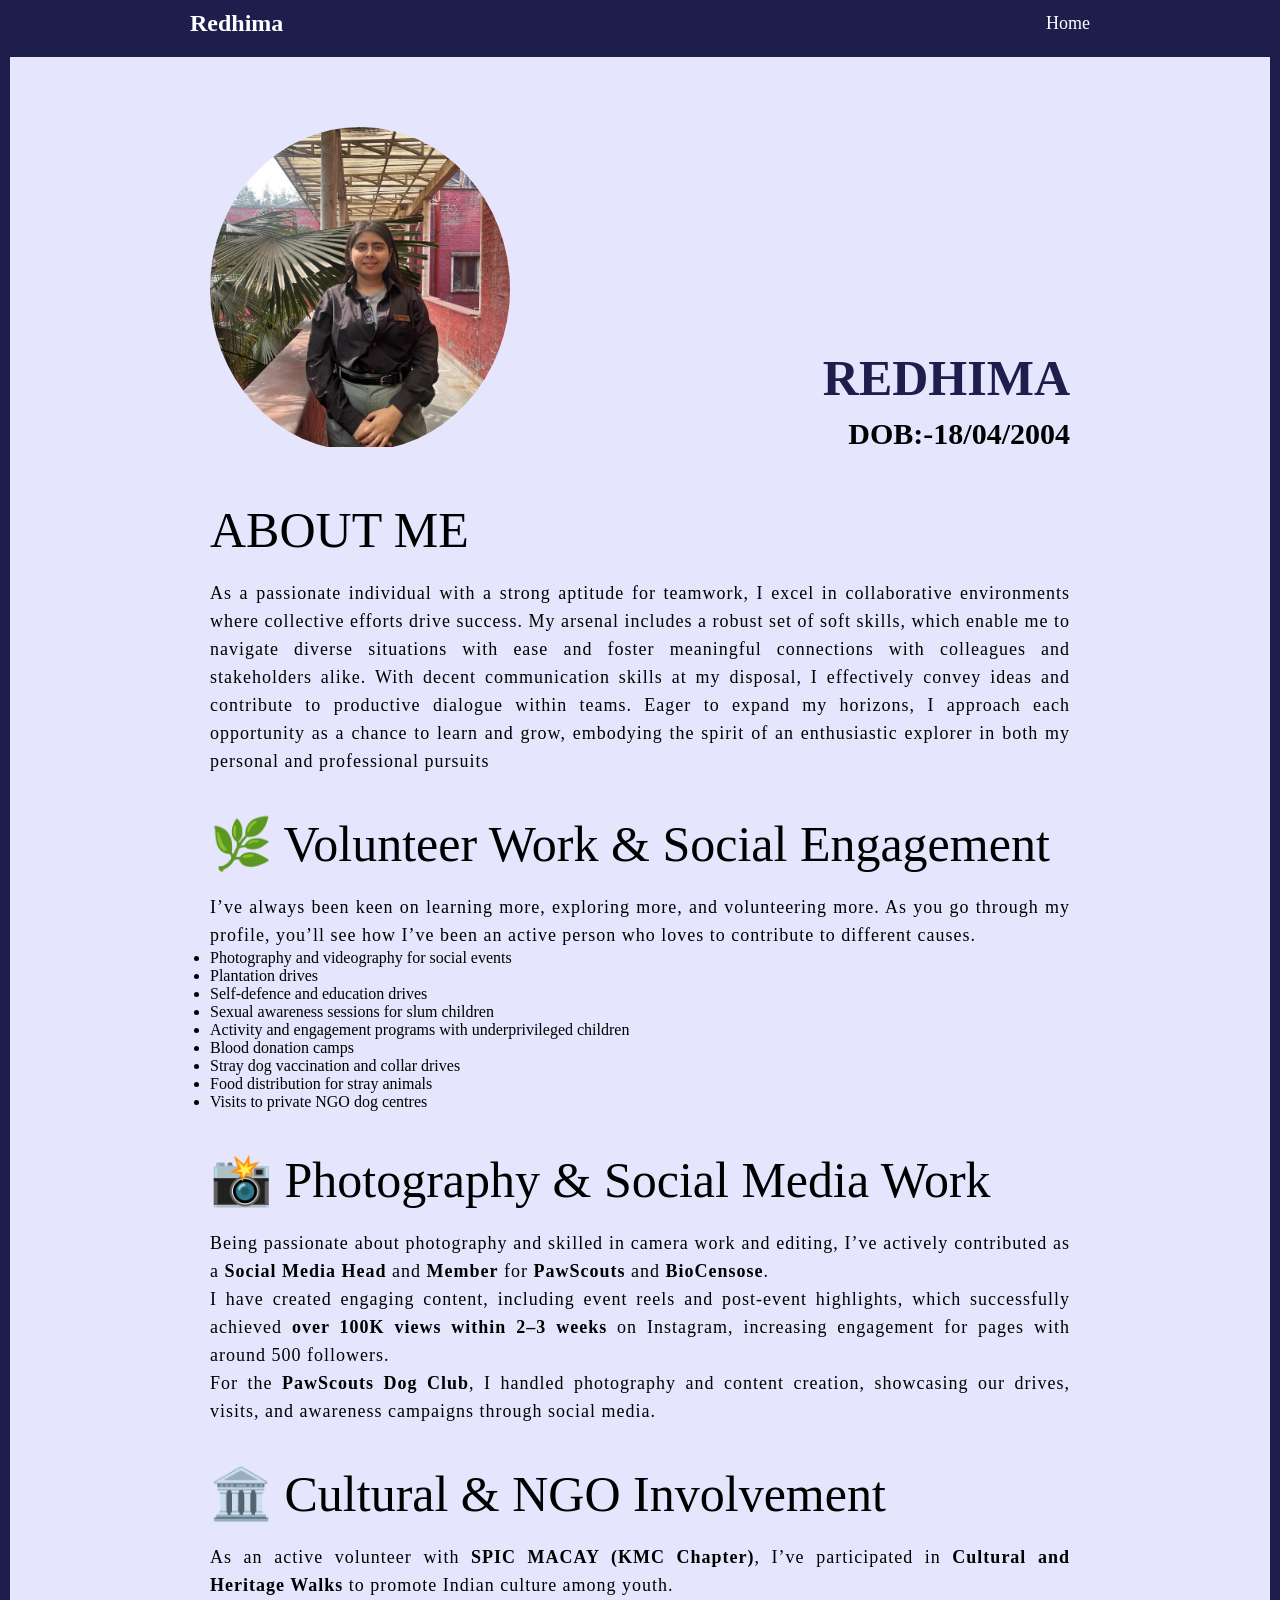
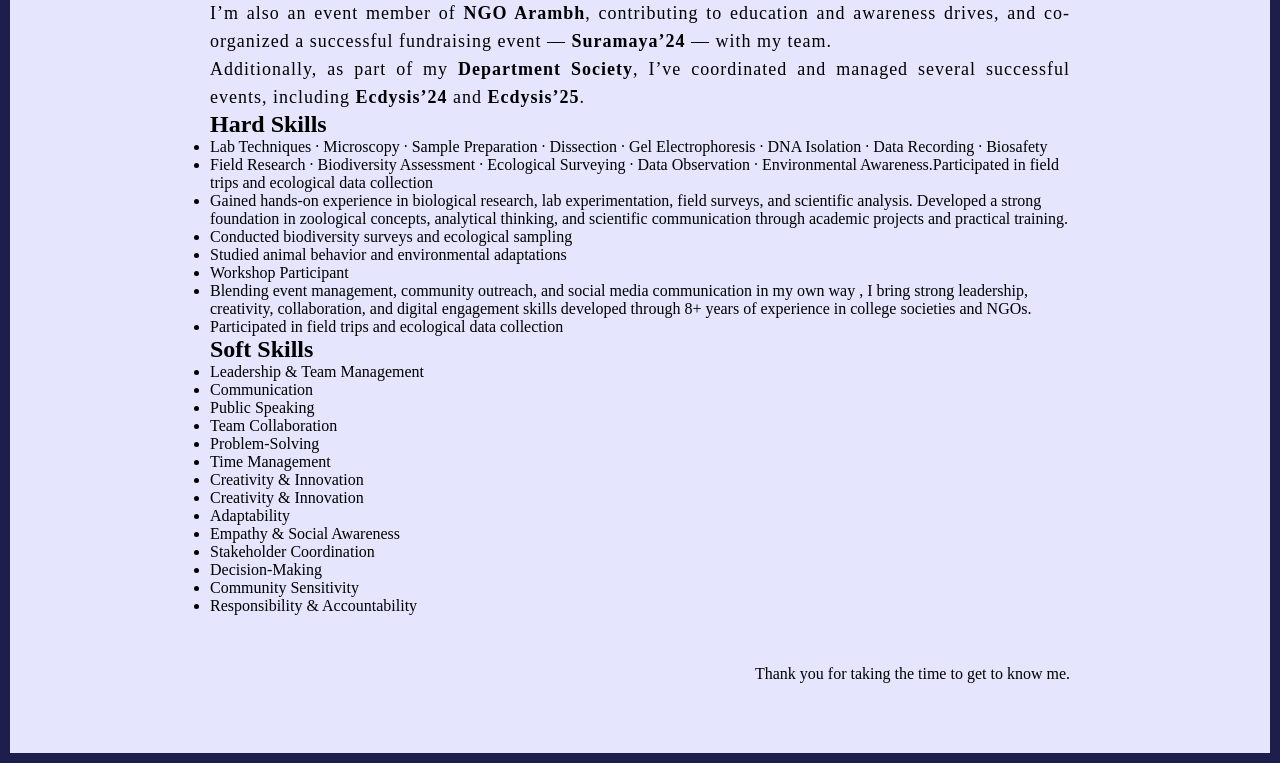
<file: about.html>
<!DOCTYPE html>
<html lang="en">
  <head>
    <meta charset="UTF-8" />

    <meta http-equiv="X-UA-Compatible" content="IE=edge" />

    <meta name="viewport" content="width=device-width, initial-scale=1.0" />
    <title>About | Redhima</title>
    <!-- <link rel="stylesheet" href="style.css" /> -->
  </head>
  <body>
    <body>
  <!-- NAVBAR -->
  <nav class="navbar">
    <div class="nav-container">
      <a href="index.html" class="nav-logo">Redhima</a>
      <ul class="nav-menu">
        <li><a href="index.html" class="nav-item">Home</a></li>
      </ul>
    </div>
  </nav>

  

    <div class="container">
      <div class="content">
        <section class="top_section">
          <div class="image_container">
            <img src="images/girl.jpeg" alt="image" />
          </div>
          <div>
            <h1>Redhima </h1>
            <h4>DOB:-18/04/2004</h4>
          </div>
        </section>
        <section class="about_section">
          <h2>ABOUT ME</h2>
          <p>
            <b></b> As a passionate individual with a
strong aptitude for teamwork, I excel
in collaborative environments where
collective efforts drive success. My
arsenal includes a robust set of soft
skills, which enable me to navigate
diverse situations with ease and foster
meaningful connections with
colleagues and stakeholders alike.
With decent communication skills at
my disposal, I effectively convey ideas
and contribute to productive
dialogue within teams. Eager to
expand my horizons, I approach each
opportunity as a chance to learn and
grow, embodying the spirit of an
enthusiastic explorer in both my
personal and professional pursuits
          </p>
          <section id="volunteer_work" style="margin-top: 40px;">
  <h2>🌿 Volunteer Work & Social Engagement</h2>
  <p>
    I’ve always been keen on learning more, exploring more, and volunteering more. As you go through my profile, you’ll see how I’ve been an active person who loves to contribute to different causes.
  </p>
  <ul>
    <li>Photography and videography for social events</li>
    <li>Plantation drives</li>
    <li>Self-defence and education drives</li>
    <li>Sexual awareness sessions for slum children</li>
    <li>Activity and engagement programs with underprivileged children</li>
    <li>Blood donation camps</li>
    <li>Stray dog vaccination and collar drives</li>
    <li>Food distribution for stray animals</li>
    <li>Visits to private NGO dog centres</li>
  </ul>
</section>

<section id="photography_media" style="margin-top: 40px;">
  <h2>📸 Photography & Social Media Work</h2>
  <p>
    Being passionate about photography and skilled in camera work and editing, I’ve actively contributed as a <b>Social Media Head</b> and <b>Member</b> for <b>PawScouts</b> and <b>BioCensose</b>.
  </p>
  <p>
    I have created engaging content, including event reels and post-event highlights, which successfully achieved <b>over 100K views within 2–3 weeks</b> on Instagram, increasing engagement for pages with around 500 followers.
  </p>
  <p>
    For the <b>PawScouts Dog Club</b>, I handled photography and content creation, showcasing our drives, visits, and awareness campaigns through social media.
  </p>
</section>

<section id="cultural_ngo" style="margin-top: 40px;">
  <h2>🏛️ Cultural & NGO Involvement</h2>
  <p>
    As an active volunteer with <b>SPIC MACAY (KMC Chapter)</b>, I’ve participated in <b>Cultural and Heritage Walks</b> to promote Indian culture among youth.
  </p>
  <p>
    I’m also an event member of <b>NGO Arambh</b>, contributing to education and awareness drives, and co-organized a successful fundraising event — <b>Suramaya’24</b> — with my team.
  </p>
  <p>
    Additionally, as part of my <b>Department Society</b>, I’ve coordinated and managed several successful events, including <b>Ecdysis’24</b> and <b>Ecdysis’25</b>.
  </p>
</section>

        </section style= "margin-top: 50px">
        <section id = "skill_section"class="skill_section">
          <h2>Hard Skills</h2>
          <ul>
            <li>
              Lab Techniques · Microscopy · Sample Preparation · Dissection · Gel Electrophoresis · DNA Isolation · Data Recording · Biosafety
            </li>
            <li>
              Field Research · Biodiversity Assessment · Ecological Surveying · Data Observation · Environmental Awareness.Participated in field trips and ecological data collection
            </li>
            <li>
              Gained hands-on experience in biological research, lab experimentation, field surveys, and scientific analysis. Developed a strong foundation in zoological concepts, analytical thinking, and scientific communication through academic projects and practical training.
            </li>
            <li>
              Conducted biodiversity surveys and ecological sampling
            </li>
            <li>
              Studied animal behavior and environmental adaptations
            </li>
            <li>
             Workshop Participant
            </li>
            <li>
              Blending event management, community outreach, and social media communication in my own way , I bring strong leadership, creativity, collaboration, and digital engagement skills developed through 8+ years of experience in college societies and NGOs.
            </li>
            <li>
              Participated in field trips and ecological data collection
            </li>
          </ul>
          <h2>Soft Skills</h2>
          <ul>
            <li>
               Leadership & Team Management
            </li>
            <li>
             Communication 
            </li>
            <li>
              Public Speaking
            </li>
            <li>
              Team Collaboration
            </li>
            <li>
              Problem-Solving
            </li>
            <li>
             Time Management
            </li>
            <li>
              Creativity & Innovation
            </li>
            <li>
              Creativity & Innovation
            </li>
            <li>Adaptability</li>
            <li>Empathy & Social Awareness</li> 
            <li>Stakeholder Coordination</li>
            <li>Decision-Making</li>
            <li>Community Sensitivity</li>
            <li>Responsibility & Accountability</li>
          </ul>
        </section>
        <footer>
          <p>
            Thank you for taking the time to get to know me.
            
          </p>
        </footer>
      </div>
    </div>
  </body>
</html>

<style>
* {
  margin: 0;
  padding: 0;
  box-sizing: border-box;
}

.container {
  background-color: #e5e5fd;
  min-height: 100vh;
  border: 10px solid #1d1e4c;
}

.content {
  max-width: 900px;
  margin: 0 auto;
  padding: 20px;
}

/* Top Section */
.top_section {
  margin-top: 50px;
  display: flex;
  justify-content: space-between;
  align-items: flex-end;
  flex-wrap: wrap;
}

.top_section h1 {
  font-size: 50px;
  font-weight: bold;
  color: #1d1e4c;
  text-transform: uppercase;
}

.top_section h4 {
  font-size: 30px;
  text-align: end;
  margin-top: 10px;
}

.image_container {
  border-radius: 50%;
  overflow: hidden;
  flex-shrink: 0;
}

.image_container img {
  width: 300px;
  height: 320px;
  object-fit: cover;
}

/* About Section */
.about_section {
  margin-top: 50px;
}

.about_section h2 {
  font-size: 50px;
  font-weight: 400;
  margin-bottom: 20px;
}

.about_section p {
  font-size: 18px;
  line-height: 28px;
  letter-spacing: 1px;
  text-align: justify;
}

/* Biography Section */
.biography_section {
  margin: 50px 0;
}

.biography_section h3 {
  margin-bottom: 20px;
  font-size: 30px;
}

.biography_section ul {
  margin-left: 50px;
  list-style-type: disc;
}

.biography_section li {
  margin-bottom: 15px;
  font-size: 18px;
}

/* Footer */
footer {
  margin: 50px 0;
}

footer p {
  text-align: end;
  font-size: 16px;
}

/* RESPONSIVE STYLING */
@media screen and (max-width: 1024px) {
  .top_section h1 {
    font-size: 40px;
  }
  .top_section h4 {
    font-size: 25px;
  }
  .image_container img {
    width: 250px;
    height: 270px;
  }
  .about_section h2 {
    font-size: 40px;
  }
}

@media screen and (max-width: 768px) {
  .top_section {
    flex-direction: column;
    align-items: center;
    text-align: center;
  }

  .top_section h1,
  .top_section h4 {
    text-align: center;
  }

  .image_container {
    margin-bottom: 20px;
  }

  .about_section h2 {
    font-size: 35px;
  }

  .about_section p {
    font-size: 16px;
    line-height: 24px;
  }

  .biography_section h3 {
    font-size: 25px;
  }

  .biography_section ul {
    margin-left: 20px;
  }

  footer p {
    text-align: center;
  }
}

@media screen and (max-width: 480px) {
  .image_container img {
    width: 200px;
    height: 220px;
  }

  .top_section h1 {
    font-size: 30px;
  }

  .top_section h4 {
    font-size: 20px;
  }

  .about_section h2 {
    font-size: 28px;
  }

  .about_section p {
    font-size: 14px;
    line-height: 22px;
  }

  .biography_section h3 {
    font-size: 20px;
  }

  .biography_section li {
    font-size: 14px;
  }
}

/* NAVBAR STYLING */
.navbar {
  width: 100%;
  background-color: #1d1e4c;
  padding: 10px 20px;
}

.nav-container {
  max-width: 900px;
  margin: 0 auto;
  display: flex;
  justify-content: space-between;
  align-items: center;
}

.nav-logo {
  color: #fff;
  font-size: 24px;
  font-weight: bold;
  text-decoration: none;
}

.nav-menu {
  list-style: none;
  display: flex;
  gap: 20px;
}

.nav-item {
  color: #fff;
  text-decoration: none;
  font-size: 18px;
}

.nav-item:hover {
  color: #05a081;
}

</style>
</file>
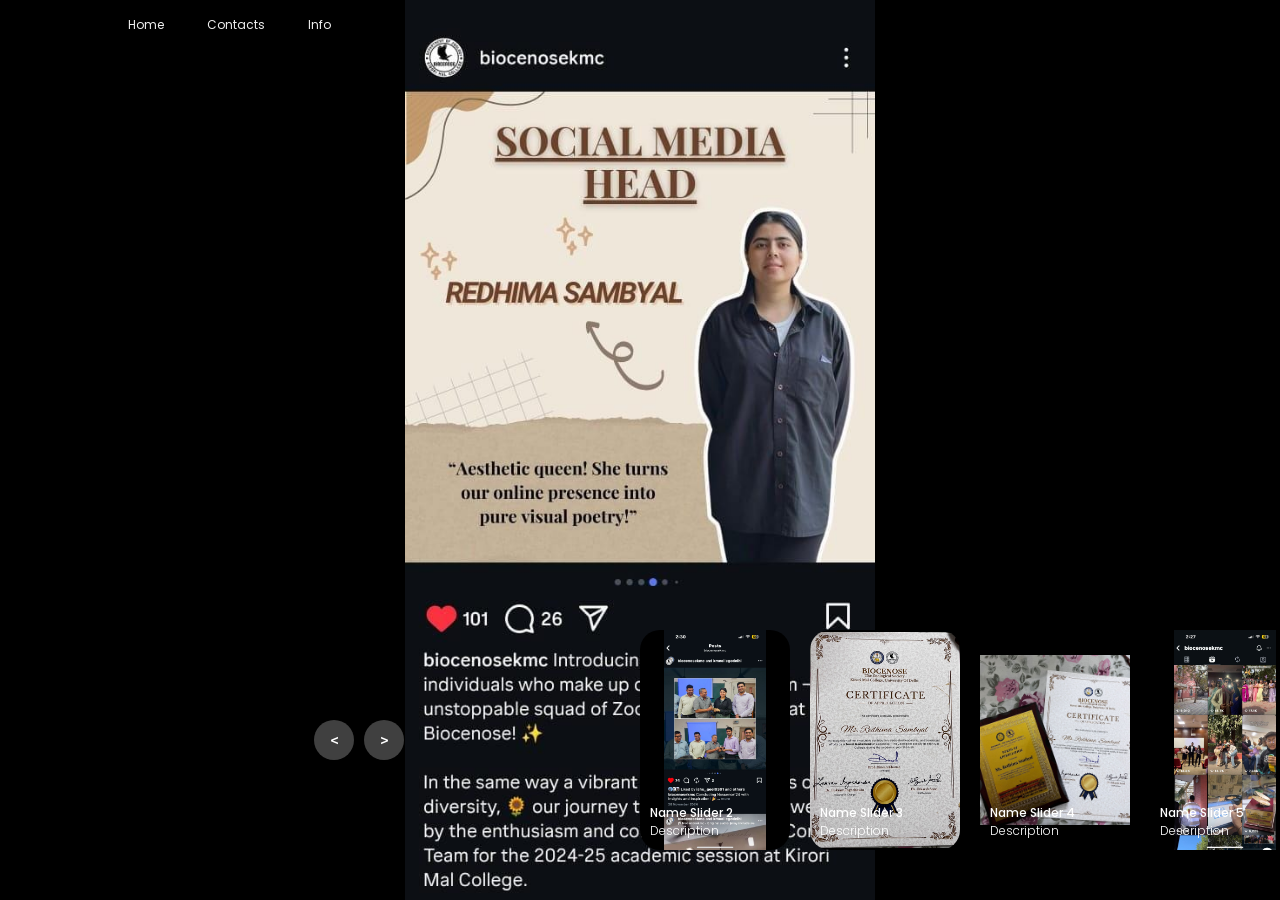
<file: project1.html>
<!DOCTYPE html>
<html lang="en">
<head>
  <meta charset="UTF-8">
  <meta name="viewport" content="width=device-width, initial-scale=1.0">
  <title>project1 | Redhima</title>
  <!-- <link rel="stylesheet" href="style.css"> -->
</head>
<body>
  <header>
    <nav>
      <a href="index.html">Home</a>
      <a href="index.html#contact">Contacts</a>
      <a href="about.html">Info</a>
    </nav>
  </header>

  <!-- carousel -->
  <div class="carousel">
    <!-- list item -->
    <div class="list">
      <!-- Existing 4 items -->
      <div class="item">
        <img src="a/s1.jpeg"width='20px' height="100px">
        <!-- <div class="content">
          <div class="author">Redhima</div>
          <div class="title">SLIDER 1</div>
          <div class="topic">ANIMAL</div>
          <div class="des">Lorem ipsum dolor sit amet...</div>
          <div class="buttons">
            <button>SEE MORE</button>
            <button>SUBSCRIBE</button>
          </div>
        </div> -->
      </div>

      <div class="item">
        <img src="a/s10.jpeg" width="40" height="40">
        <!-- <div class="content">
          <div class="author">Redhima</div>
          <div class="title">SLIDER 2</div>
          <div class="topic">ANIMAL</div>
          <div class="des">Lorem ipsum dolor sit amet...</div>
          <div class="buttons">
            <button>SEE MORE</button>
            <button>SUBSCRIBE</button>
          </div>
        </div> -->
      </div>

      <div class="item">
        <img src="a/s9.jpeg">
        <!-- <div class="content">
          <div class="author">Redhima</div>
          <div class="title">SLIDER 3</div>
          <div class="topic">ANIMAL</div>
          <div class="des">Lorem ipsum dolor sit amet...</div>
          <div class="buttons">
            <button>SEE MORE</button>
            <button>SUBSCRIBE</button>
          </div>
        </div> -->
      </div>

      <div class="item">
        <img src="a/s8.jpeg">
        <!-- <div class="content">
          <div class="author">Redhima</div>
          <div class="title">SLIDER 4</div>
          <div class="topic">ANIMAL</div>
          <div class="des">Lorem ipsum dolor sit amet...</div>
          <div class="buttons">
            <button>SEE MORE</button>
            <button>SUBSCRIBE</button>
          </div>
        </div> -->
      </div>

      <!-- 🔽 Added 10 more items -->
      <div class="item"><img src="a/s7.jpeg">
        <!-- <div class="content"><div class="author">Redhima</div><div class="title">SLIDER 5</div><div class="topic">NATURE</div><div class="des">Lorem ipsum dolor sit amet...</div><div class="buttons"><button>SEE MORE</button><button>SUBSCRIBE</button></div></div> -->
    </div>
      <div class="item"><img src="a/s6.jpeg">
        <!-- <div class="content"><div class="author">Redhima</div><div class="title">SLIDER 6</div><div class="topic">TRAVEL</div><div class="des">Lorem ipsum dolor sit amet...</div><div class="buttons"><button>SEE MORE</button><button>SUBSCRIBE</button></div></div> -->
    </div>
      <div class="item"><img src="a/s5.jpeg">
        <!-- <div class="content"><div class="author">Redhima</div><div class="title">SLIDER 7</div><div class="topic">CITY</div><div class="des">Lorem ipsum dolor sit amet...</div><div class="buttons"><button>SEE MORE</button><button>SUBSCRIBE</button></div></div> -->
    </div>
      <div class="item"><img src="a/s4.jpeg">
        <!-- <div class="content"><div class="author">Redhima</div><div class="title">SLIDER 8</div><div class="topic">ADVENTURE</div><div class="des">Lorem ipsum dolor sit amet...</div><div class="buttons"><button>SEE MORE</button><button>SUBSCRIBE</button></div></div> -->
    </div>
      <div class="item"><img src="a/s3.jpeg">
        <!-- <div class="content"><div class="author">Redhima</div><div class="title">SLIDER 9</div><div class="topic">TECH</div><div class="des">Lorem ipsum dolor sit amet...</div><div class="buttons"><button>SEE MORE</button><button>SUBSCRIBE</button></div></div> -->
    </div>
      <div class="item"><img src="a/s2.jpeg">
        <!-- <div class="content"><div class="author">Redhima</div><div class="title">SLIDER 10</div><div class="topic">OCEAN</div><div class="des">Lorem ipsum dolor sit amet...</div><div class="buttons"><button>SEE MORE</button><button>SUBSCRIBE</button></div></div> -->
    </div>
      <!-- <div class="item"><img src="a/s17.jpeg"><div class="content"><div class="author">Redhima</div><div class="title">SLIDER 11</div><div class="topic">WILDLIFE</div><div class="des">Lorem ipsum dolor sit amet...</div><div class="buttons"><button>SEE MORE</button><button>SUBSCRIBE</button></div></div></div>
      <div class="item"><img src="a/s18.jpeg"><div class="content"><div class="author">Redhima</div><div class="title">SLIDER 12</div><div class="topic">MOUNTAIN</div><div class="des">Lorem ipsum dolor sit amet...</div><div class="buttons"><button>SEE MORE</button><button>SUBSCRIBE</button></div></div></div>
      <div class="item"><img src="a/s19.jpeg"><div class="content"><div class="author">Redhima</div><div class="title">SLIDER 13</div><div class="topic">SPACE</div><div class="des">Lorem ipsum dolor sit amet...</div><div class="buttons"><button>SEE MORE</button><button>SUBSCRIBE</button></div></div></div>
      <div class="item"><img src="a/s20.jpeg"><div class="content"><div class="author">Redhima</div><div class="title">SLIDER 14</div><div class="topic">NATURE</div><div class="des">Lorem ipsum dolor sit amet...</div><div class="buttons"><button>SEE MORE</button><button>SUBSCRIBE</button></div></div></div> -->
    </div>

    <!-- list thumbnail -->
    <div class="thumbnail">
      <!-- Add matching 14 thumbnails -->
      <div class="item"><img src="a/s1.jpeg"><div class="content"><div class="title">Name Slider 1</div><div class="description">Description</div></div></div>
      <div class="item"><img src="a/s10.jpeg"><div class="content"><div class="title">Name Slider 2</div><div class="description">Description</div></div></div>
      <div class="item"><img src="a/s9.jpeg"><div class="content"><div class="title">Name Slider 3</div><div class="description">Description</div></div></div>
      <div class="item"><img src="a/s8.jpeg"><div class="content"><div class="title">Name Slider 4</div><div class="description">Description</div></div></div>
      <div class="item"><img src="a/s7.jpeg"><div class="content"><div class="title">Name Slider 5</div><div class="description">Description</div></div></div>
      <div class="item"><img src="a/s6.jpeg"><div class="content"><div class="title">Name Slider 6</div><div class="description">Description</div></div></div>
      <div class="item"><img src="a/s5.jpeg"><div class="content"><div class="title">Name Slider 7</div><div class="description">Description</div></div></div>
      <div class="item"><img src="a/s4.jpeg"><div class="content"><div class="title">Name Slider 8</div><div class="description">Description</div></div></div>
      <div class="item"><img src="a/s3.jpeg"><div class="content"><div class="title">Name Slider 9</div><div class="description">Description</div></div></div>
      <div class="item"><img src="a/s2.jpeg"><div class="content"><div class="title">Name Slider 10</div><div class="description">Description</div></div></div>
      <!-- <div class="item"><img src="image/img11.jpg"><div class="content"><div class="title">Name Slider 11</div><div class="description">Description</div></div></div>
      <div class="item"><img src="image/img12.jpg"><div class="content"><div class="title">Name Slider 12</div><div class="description">Description</div></div></div>
      <div class="item"><img src="image/img13.jpg"><div class="content"><div class="title">Name Slider 13</div><div class="description">Description</div></div></div>
      <div class="item"><img src="image/img14.jpg"><div class="content"><div class="title">Name Slider 14</div><div class="description">Description</div></div></div> -->
    </div>

    <!-- navigation arrows -->
    <div class="arrows">
      <button id="prev"><</button>
      <button id="next">></button>
    </div>

    <!-- time running -->
    <div class="time"></div>
  </div>

  <script src="app.js"></script>
</body>
</html>

<!-- css style  -->
<style>
    @import url('https://fonts.googleapis.com/css2?family=Poppins:ital,wght@0,100;0,200;0,300;0,400;0,500;0,600;0,700;0,800;0,900;1,100;1,200;1,300;1,400;1,500;1,600;1,700;1,800;1,900&display=swap');
body{
    margin: 0;
    background-color: #000;
    color: #eee;
    font-family: Poppins;
    font-size: 12px;
}
a{
    text-decoration: none;
}
header{
    width: 1140px;
    max-width: 80%;
    margin: auto;
    height: 50px;
    display: flex;
    align-items: center;
    position: relative;
    z-index: 100;
}
header a{
    color: #eee;
    margin-right: 40px;
}




/* carousel */
.carousel{
    height: 100vh;
    margin-top: -50px;
    width: 100vw;
    overflow: hidden;
    position: relative;
}
.carousel .list .item{
    width: 100%;
    height: 100%;
    position: absolute;
    inset: 0 0 0 0;
}
.carousel .list .item img {
    width: 100%;
    height: 100%;
    object-fit: contain;   /* keeps full image visible */
    background-color: #000; /* fills empty space with black */
    display: block;
}

.carousel .list .item .content{
    position: absolute;
    top: 20%;
    width: 1140px;
    max-width: 80%;
    left: 50%;
    transform: translateX(-50%);
    padding-right: 30%;
    box-sizing: border-box;
    color: #fff;
    text-shadow: 0 5px 10px #0004;
}
.carousel .list .item .author{
    font-weight: bold;
    letter-spacing: 10px;
}
.carousel .list .item .title,
.carousel .list .item .topic{
    font-size: 5em;
    font-weight: bold;
    line-height: 1.3em;
}
.carousel .list .item .topic{
    color: #f1683a;
}
.carousel .list .item .buttons{
    display: grid;
    grid-template-columns: repeat(2, 130px);
    grid-template-rows: 40px;
    gap: 5px;
    margin-top: 20px;
}
.carousel .list .item .buttons button{
    border: none;
    background-color: #eee;
    letter-spacing: 3px;
    font-family: Poppins;
    font-weight: 500;
}
.carousel .list .item .buttons button:nth-child(2){
    background-color: transparent;
    border: 1px solid #fff;
    color: #eee;
}
/* thumbail */
.thumbnail{
    position: absolute;
    bottom: 50px;
    left: 50%;
    width: max-content;
    z-index: 100;
    display: flex;
    gap: 20px;
}
.thumbnail .item{
    width: 150px;
    height: 220px;
    flex-shrink: 0;
    position: relative;
}
.thumbnail .item img {
    width: 100%;
    height: 100%;
    object-fit: contain;  /* keeps image proportions */
    background-color: #000; /* fills background black */
    border-radius: 20px;
    display: block;
}

.thumbnail .item .content{
    color: #fff;
    position: absolute;
    bottom: 10px;
    left: 10px;
    right: 10px;
}
.thumbnail .item .content .title{
    font-weight: 500;
}
.thumbnail .item .content .description{
    font-weight: 300;
}
/* arrows */
.arrows{
    position: absolute;
    top: 80%;
    right: 52%;
    z-index: 100;
    width: 300px;
    max-width: 30%;
    display: flex;
    gap: 10px;
    align-items: center;
}
.arrows button{
    width: 40px;
    height: 40px;
    border-radius: 50%;
    background-color: #eee4;
    border: none;
    color: #fff;
    font-family: monospace;
    font-weight: bold;
    transition: .5s;
}
.arrows button:hover{
    background-color: #fff;
    color: #000;
}

/* animation */
.carousel .list .item:nth-child(1){
    z-index: 1;
}

/* animation text in first item */

.carousel .list .item:nth-child(1) .content .author,
.carousel .list .item:nth-child(1) .content .title,
.carousel .list .item:nth-child(1) .content .topic,
.carousel .list .item:nth-child(1) .content .des,
.carousel .list .item:nth-child(1) .content .buttons
{
    transform: translateY(50px);
    filter: blur(20px);
    opacity: 0;
    animation: showContent .5s 1s linear 1 forwards;
}
@keyframes showContent{
    to{
        transform: translateY(0px);
        filter: blur(0px);
        opacity: 1;
    }
}
.carousel .list .item:nth-child(1) .content .title{
    animation-delay: 1.2s!important;
}
.carousel .list .item:nth-child(1) .content .topic{
    animation-delay: 1.4s!important;
}
.carousel .list .item:nth-child(1) .content .des{
    animation-delay: 1.6s!important;
}
.carousel .list .item:nth-child(1) .content .buttons{
    animation-delay: 1.8s!important;
}
/* create animation when next click */
.carousel.next .list .item:nth-child(1) img{
    width: 150px;
    height: 220px;
    position: absolute;
    bottom: 50px;
    left: 50%;
    border-radius: 30px;
    animation: showImage .5s linear 1 forwards;
}
@keyframes showImage{
    to{
        bottom: 0;
        left: 0;
        width: 100%;
        height: 100%;
        border-radius: 0;
    }
}

.carousel.next .thumbnail .item:nth-last-child(1){
    overflow: hidden;
    animation: showThumbnail .5s linear 1 forwards;
}
.carousel.prev .list .item img{
    z-index: 100;
}
@keyframes showThumbnail{
    from{
        width: 0;
        opacity: 0;
    }
}
.carousel.next .thumbnail{
    animation: effectNext .5s linear 1 forwards;
}

@keyframes effectNext{
    from{
        transform: translateX(150px);
    }
}

/* running time */

.carousel .time{
    position: absolute;
    z-index: 1000;
    width: 0%;
    height: 3px;
    background-color: #f1683a;
    left: 0;
    top: 0;
}

.carousel.next .time,
.carousel.prev .time{
    animation: runningTime 3s linear 1 forwards;
}
@keyframes runningTime{
    from{ width: 100%}
    to{width: 0}
}


/* prev click */

.carousel.prev .list .item:nth-child(2){
    z-index: 2;
}

.carousel.prev .list .item:nth-child(2) img{
    animation: outFrame 0.5s linear 1 forwards;
    position: absolute;
    bottom: 0;
    left: 0;
}
@keyframes outFrame{
    to{
        width: 150px;
        height: 220px;
        bottom: 50px;
        left: 50%;
        border-radius: 20px;
    }
}

.carousel.prev .thumbnail .item:nth-child(1){
    overflow: hidden;
    opacity: 0;
    animation: showThumbnail .5s linear 1 forwards;
}
.carousel.next .arrows button,
.carousel.prev .arrows button{
    pointer-events: none;
}
.carousel.prev .list .item:nth-child(2) .content .author,
.carousel.prev .list .item:nth-child(2) .content .title,
.carousel.prev .list .item:nth-child(2) .content .topic,
.carousel.prev .list .item:nth-child(2) .content .des,
.carousel.prev .list .item:nth-child(2) .content .buttons
{
    animation: contentOut 1.5s linear 1 forwards!important;
}

@keyframes contentOut{
    to{
        transform: translateY(-150px);
        filter: blur(20px);
        opacity: 0;
    }
}
@media screen and (max-width: 678px) {
    .carousel .list .item .content{
        padding-right: 0;
    }
    .carousel .list .item .content .title{
        font-size: 30px;
    }
}
</style>
<script>
    //step 1: get DOM
let nextDom = document.getElementById('next');
let prevDom = document.getElementById('prev');

let carouselDom = document.querySelector('.carousel');
let SliderDom = carouselDom.querySelector('.carousel .list');
let thumbnailBorderDom = document.querySelector('.carousel .thumbnail');
let thumbnailItemsDom = thumbnailBorderDom.querySelectorAll('.item');
let timeDom = document.querySelector('.carousel .time');

thumbnailBorderDom.appendChild(thumbnailItemsDom[0]);
let timeRunning = 3000;
let timeAutoNext = 7000;

nextDom.onclick = function(){
    showSlider('next');    
}

prevDom.onclick = function(){
    showSlider('prev');    
}
let runTimeOut;
let runNextAuto = setTimeout(() => {
    next.click();
}, timeAutoNext)
function showSlider(type){
    let  SliderItemsDom = SliderDom.querySelectorAll('.carousel .list .item');
    let thumbnailItemsDom = document.querySelectorAll('.carousel .thumbnail .item');
    
    if(type === 'next'){
        SliderDom.appendChild(SliderItemsDom[0]);
        thumbnailBorderDom.appendChild(thumbnailItemsDom[0]);
        carouselDom.classList.add('next');
    }else{
        SliderDom.prepend(SliderItemsDom[SliderItemsDom.length - 1]);
        thumbnailBorderDom.prepend(thumbnailItemsDom[thumbnailItemsDom.length - 1]);
        carouselDom.classList.add('prev');
    }
    clearTimeout(runTimeOut);
    runTimeOut = setTimeout(() => {
        carouselDom.classList.remove('next');
        carouselDom.classList.remove('prev');
    }, timeRunning);

    clearTimeout(runNextAuto);
    runNextAuto = setTimeout(() => {
        next.click();
    }, timeAutoNext)
}
</script>
</file>
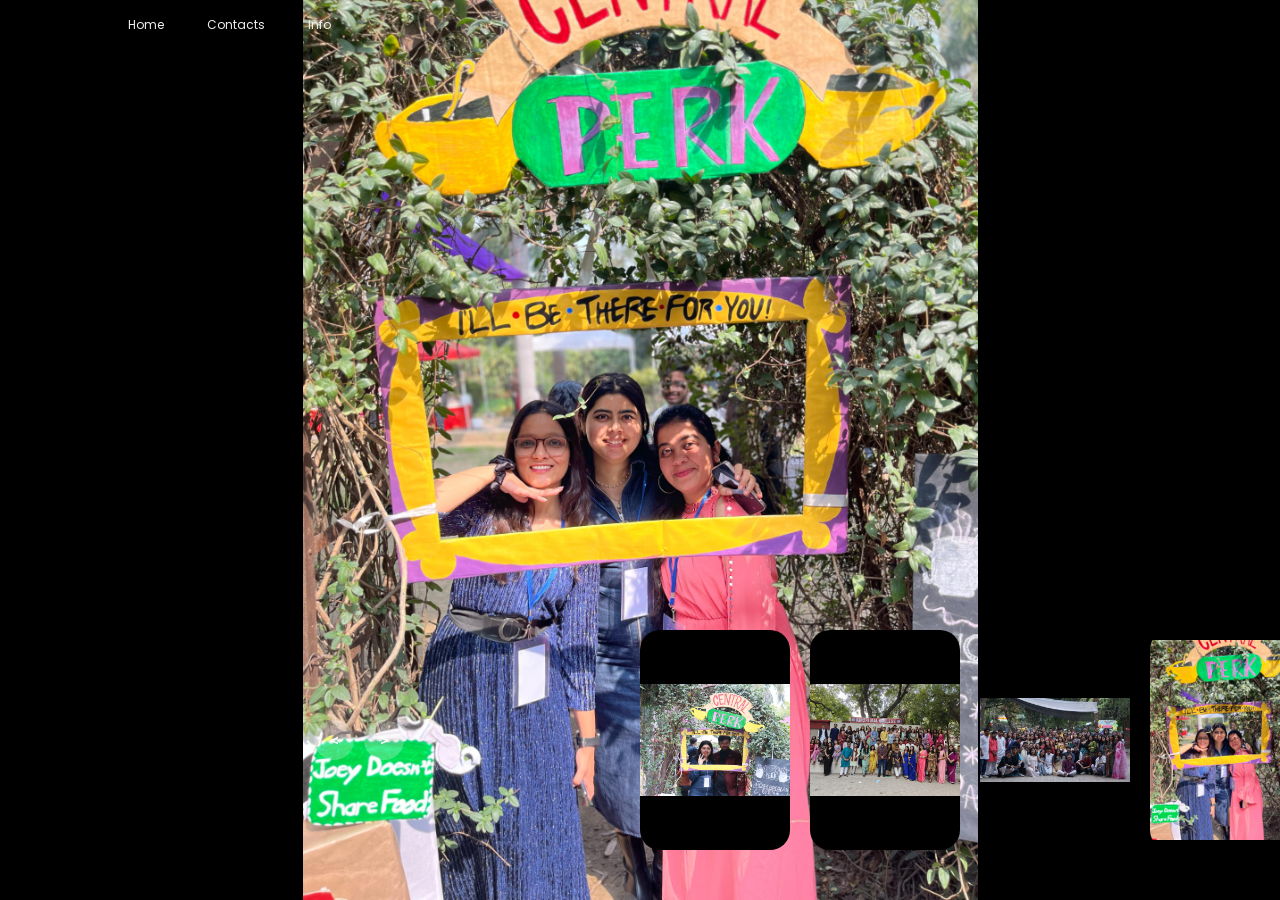
<file: project2.html>
<!DOCTYPE html>
<html lang="en">
<head>
  <meta charset="UTF-8">
  <meta name="viewport" content="width=device-width, initial-scale=1.0">
  <title>project2 | Redhima</title>
  <!-- <link rel="stylesheet" href="style.css"> -->
</head>
<body>
  <header>
    <nav>
      <a href="index.html">Home</a>
      <a href="index.html#contact">Contacts</a>
      <a href="about.html">Info</a>
    </nav>
  </header>

  <!-- carousel -->
  <div class="carousel">
    <!-- list item -->
    <div class="list">
      <!-- Existing 4 items -->
      <div class="item">
        <img src="b/r1.jpeg"width='20px' height="100px">
        <!-- <div class="content">
          <div class="author">Redhima</div>
          <div class="title">SLIDER 1</div>
          <div class="topic">ANIMAL</div>
          <div class="des">Lorem ipsum dolor sit amet...</div>
          <div class="buttons">
            <button>SEE MORE</button>
            <button>SUBSCRIBE</button>
          </div>
        </div> -->
      </div>

      <div class="item">
        <img src="b/r2.jpeg" width="40" height="40">
        <!-- <div class="content">
          <div class="author">Redhima</div>
          <div class="title">SLIDER 2</div>
          <div class="topic">ANIMAL</div>
          <div class="des">Lorem ipsum dolor sit amet...</div>
          <div class="buttons">
            <button>SEE MORE</button>
            <button>SUBSCRIBE</button>
          </div>
        </div> -->
      </div>

      <div class="item">
        <img src="b/r3.jpeg">
        <!-- <div class="content">
          <div class="author">Redhima</div>
          <div class="title">SLIDER 3</div>
          <div class="topic">ANIMAL</div>
          <div class="des">Lorem ipsum dolor sit amet...</div>
          <div class="buttons">
            <button>SEE MORE</button>
            <button>SUBSCRIBE</button>
          </div>
        </div> -->
      </div>

      <div class="item">
        <img src="b/r4.jpeg">
        <!-- <div class="content">
          <div class="author">Redhima</div>
          <div class="title">SLIDER 4</div>
          <div class="topic">ANIMAL</div>
          <div class="des">Lorem ipsum dolor sit amet...</div>
          <div class="buttons">
            <button>SEE MORE</button>
            <button>SUBSCRIBE</button>
          </div>
        </div> -->
      </div>

      <!-- 🔽 Added 10 more items -->
      <!-- <div class="item"><img src="a/s6.jpeg"><div class="content"><div class="author">Redhima</div><div class="title">SLIDER 5</div><div class="topic">NATURE</div><div class="des">Lorem ipsum dolor sit amet...</div><div class="buttons"><button>SEE MORE</button><button>SUBSCRIBE</button></div></div></div>
      <div class="item"><img src="a/s5.jpeg"><div class="content"><div class="author">Redhima</div><div class="title">SLIDER 6</div><div class="topic">TRAVEL</div><div class="des">Lorem ipsum dolor sit amet...</div><div class="buttons"><button>SEE MORE</button><button>SUBSCRIBE</button></div></div></div>
      <div class="item"><img src="a/s4.jpeg"><div class="content"><div class="author">Redhima</div><div class="title">SLIDER 7</div><div class="topic">CITY</div><div class="des">Lorem ipsum dolor sit amet...</div><div class="buttons"><button>SEE MORE</button><button>SUBSCRIBE</button></div></div></div>
      <div class="item"><img src="a/s3.jpeg"><div class="content"><div class="author">Redhima</div><div class="title">SLIDER 8</div><div class="topic">ADVENTURE</div><div class="des">Lorem ipsum dolor sit amet...</div><div class="buttons"><button>SEE MORE</button><button>SUBSCRIBE</button></div></div></div>
      <div class="item"><img src="a/s2.jpeg"><div class="content"><div class="author">Redhima</div><div class="title">SLIDER 9</div><div class="topic">TECH</div><div class="des">Lorem ipsum dolor sit amet...</div><div class="buttons"><button>SEE MORE</button><button>SUBSCRIBE</button></div></div></div>
      <div class="item"><img src="a/s16.jpeg"><div class="content"><div class="author">Redhima</div><div class="title">SLIDER 10</div><div class="topic">OCEAN</div><div class="des">Lorem ipsum dolor sit amet...</div><div class="buttons"><button>SEE MORE</button><button>SUBSCRIBE</button></div></div></div>
      <div class="item"><img src="a/s17.jpeg"><div class="content"><div class="author">Redhima</div><div class="title">SLIDER 11</div><div class="topic">WILDLIFE</div><div class="des">Lorem ipsum dolor sit amet...</div><div class="buttons"><button>SEE MORE</button><button>SUBSCRIBE</button></div></div></div>
      <div class="item"><img src="a/s18.jpeg"><div class="content"><div class="author">Redhima</div><div class="title">SLIDER 12</div><div class="topic">MOUNTAIN</div><div class="des">Lorem ipsum dolor sit amet...</div><div class="buttons"><button>SEE MORE</button><button>SUBSCRIBE</button></div></div></div>
      <div class="item"><img src="a/s19.jpeg"><div class="content"><div class="author">Redhima</div><div class="title">SLIDER 13</div><div class="topic">SPACE</div><div class="des">Lorem ipsum dolor sit amet...</div><div class="buttons"><button>SEE MORE</button><button>SUBSCRIBE</button></div></div></div>
      <div class="item"><img src="a/s20.jpeg"><div class="content"><div class="author">Redhima</div><div class="title">SLIDER 14</div><div class="topic">NATURE</div><div class="des">Lorem ipsum dolor sit amet...</div><div class="buttons"><button>SEE MORE</button><button>SUBSCRIBE</button></div></div></div> -->
    </div>

    <!-- list thumbnail -->
    <div class="thumbnail">
      <!-- Add matching 14 thumbnails -->
      <div class="item"><img src="b/r1.jpeg">
        <!-- <div class="content"><div class="title">Name Slider 1</div><div class="description">Description</div></div> -->
    </div>
      <div class="item"><img src="b/r2.jpeg">
        <!-- <div class="content"><div class="title">Name Slider 2</div><div class="description">Description</div></div> -->
    </div>
      <div class="item"><img src="b/r3.jpeg">
        <!-- <div class="content"><div class="title">Name Slider 3</div><div class="description">Description</div></div> -->
    </div>
      <div class="item"><img src="b/r4.jpeg">
        <!-- <div class="content"><div class="title">Name Slider 4</div><div class="description">Description</div></div> -->
    </div>
      <!-- <div class="item"><img src="a/s6.jpeg"><div class="content"><div class="title">Name Slider 5</div><div class="description">Description</div></div></div>
      <div class="item"><img src="a/s5.jpeg"><div class="content"><div class="title">Name Slider 6</div><div class="description">Description</div></div></div>
      <div class="item"><img src="a/s4.jpeg"><div class="content"><div class="title">Name Slider 7</div><div class="description">Description</div></div></div>
      <div class="item"><img src="a/s3.jpeg"><div class="content"><div class="title">Name Slider 8</div><div class="description">Description</div></div></div>
      <div class="item"><img src="a/s2.jpeg"><div class="content"><div class="title">Name Slider 9</div><div class="description">Description</div></div></div>
      <div class="item"><img src="image/img10.jpg"><div class="content"><div class="title">Name Slider 10</div><div class="description">Description</div></div></div>
      <div class="item"><img src="image/img11.jpg"><div class="content"><div class="title">Name Slider 11</div><div class="description">Description</div></div></div>
      <div class="item"><img src="image/img12.jpg"><div class="content"><div class="title">Name Slider 12</div><div class="description">Description</div></div></div>
      <div class="item"><img src="image/img13.jpg"><div class="content"><div class="title">Name Slider 13</div><div class="description">Description</div></div></div>
      <div class="item"><img src="image/img14.jpg"><div class="content"><div class="title">Name Slider 14</div><div class="description">Description</div></div></div> -->
    </div>

    <!-- navigation arrows -->
    <div class="arrows">
      <button id="prev"><</button>
      <button id="next">></button>
    </div>

    <!-- time running -->
    <div class="time"></div>
  </div>

  <script src="app.js"></script>
</body>
</html>

<!-- css style  -->
<style>
    @import url('https://fonts.googleapis.com/css2?family=Poppins:ital,wght@0,100;0,200;0,300;0,400;0,500;0,600;0,700;0,800;0,900;1,100;1,200;1,300;1,400;1,500;1,600;1,700;1,800;1,900&display=swap');
body{
    margin: 0;
    background-color: #000;
    color: #eee;
    font-family: Poppins;
    font-size: 12px;
}
a{
    text-decoration: none;
}
header{
    width: 1140px;
    max-width: 80%;
    margin: auto;
    height: 50px;
    display: flex;
    align-items: center;
    position: relative;
    z-index: 100;
}
header a{
    color: #eee;
    margin-right: 40px;
}




/* carousel */
.carousel{
    height: 100vh;
    margin-top: -50px;
    width: 100vw;
    overflow: hidden;
    position: relative;
}
.carousel .list .item{
    width: 100%;
    height: 100%;
    position: absolute;
    inset: 0 0 0 0;
}
.carousel .list .item img {
    width: 100%;
    height: 100%;
    object-fit: contain;   /* keeps full image visible */
    background-color: #000; /* fills empty space with black */
    display: block;
}

.carousel .list .item .content{
    position: absolute;
    top: 20%;
    width: 1140px;
    max-width: 80%;
    left: 50%;
    transform: translateX(-50%);
    padding-right: 30%;
    box-sizing: border-box;
    color: #fff;
    text-shadow: 0 5px 10px #0004;
}
.carousel .list .item .author{
    font-weight: bold;
    letter-spacing: 10px;
}
.carousel .list .item .title,
.carousel .list .item .topic{
    font-size: 5em;
    font-weight: bold;
    line-height: 1.3em;
}
.carousel .list .item .topic{
    color: #f1683a;
}
.carousel .list .item .buttons{
    display: grid;
    grid-template-columns: repeat(2, 130px);
    grid-template-rows: 40px;
    gap: 5px;
    margin-top: 20px;
}
.carousel .list .item .buttons button{
    border: none;
    background-color: #eee;
    letter-spacing: 3px;
    font-family: Poppins;
    font-weight: 500;
}
.carousel .list .item .buttons button:nth-child(2){
    background-color: transparent;
    border: 1px solid #fff;
    color: #eee;
}
/* thumbail */
.thumbnail{
    position: absolute;
    bottom: 50px;
    left: 50%;
    width: max-content;
    z-index: 100;
    display: flex;
    gap: 20px;
}
.thumbnail .item{
    width: 150px;
    height: 220px;
    flex-shrink: 0;
    position: relative;
}
.thumbnail .item img {
    width: 100%;
    height: 100%;
    object-fit: contain;  /* keeps image proportions */
    background-color: #000; /* fills background black */
    border-radius: 20px;
    display: block;
}

.thumbnail .item .content{
    color: #fff;
    position: absolute;
    bottom: 10px;
    left: 10px;
    right: 10px;
}
.thumbnail .item .content .title{
    font-weight: 500;
}
.thumbnail .item .content .description{
    font-weight: 300;
}
/* arrows */
.arrows{
    position: absolute;
    top: 80%;
    right: 52%;
    z-index: 100;
    width: 300px;
    max-width: 30%;
    display: flex;
    gap: 10px;
    align-items: center;
}
.arrows button{
    width: 40px;
    height: 40px;
    border-radius: 50%;
    background-color: #eee4;
    border: none;
    color: #fff;
    font-family: monospace;
    font-weight: bold;
    transition: .5s;
}
.arrows button:hover{
    background-color: #fff;
    color: #000;
}

/* animation */
.carousel .list .item:nth-child(1){
    z-index: 1;
}

/* animation text in first item */

.carousel .list .item:nth-child(1) .content .author,
.carousel .list .item:nth-child(1) .content .title,
.carousel .list .item:nth-child(1) .content .topic,
.carousel .list .item:nth-child(1) .content .des,
.carousel .list .item:nth-child(1) .content .buttons
{
    transform: translateY(50px);
    filter: blur(20px);
    opacity: 0;
    animation: showContent .5s 1s linear 1 forwards;
}
@keyframes showContent{
    to{
        transform: translateY(0px);
        filter: blur(0px);
        opacity: 1;
    }
}
.carousel .list .item:nth-child(1) .content .title{
    animation-delay: 1.2s!important;
}
.carousel .list .item:nth-child(1) .content .topic{
    animation-delay: 1.4s!important;
}
.carousel .list .item:nth-child(1) .content .des{
    animation-delay: 1.6s!important;
}
.carousel .list .item:nth-child(1) .content .buttons{
    animation-delay: 1.8s!important;
}
/* create animation when next click */
.carousel.next .list .item:nth-child(1) img{
    width: 150px;
    height: 220px;
    position: absolute;
    bottom: 50px;
    left: 50%;
    border-radius: 30px;
    animation: showImage .5s linear 1 forwards;
}
@keyframes showImage{
    to{
        bottom: 0;
        left: 0;
        width: 100%;
        height: 100%;
        border-radius: 0;
    }
}

.carousel.next .thumbnail .item:nth-last-child(1){
    overflow: hidden;
    animation: showThumbnail .5s linear 1 forwards;
}
.carousel.prev .list .item img{
    z-index: 100;
}
@keyframes showThumbnail{
    from{
        width: 0;
        opacity: 0;
    }
}
.carousel.next .thumbnail{
    animation: effectNext .5s linear 1 forwards;
}

@keyframes effectNext{
    from{
        transform: translateX(150px);
    }
}

/* running time */

.carousel .time{
    position: absolute;
    z-index: 1000;
    width: 0%;
    height: 3px;
    background-color: #f1683a;
    left: 0;
    top: 0;
}

.carousel.next .time,
.carousel.prev .time{
    animation: runningTime 3s linear 1 forwards;
}
@keyframes runningTime{
    from{ width: 100%}
    to{width: 0}
}


/* prev click */

.carousel.prev .list .item:nth-child(2){
    z-index: 2;
}

.carousel.prev .list .item:nth-child(2) img{
    animation: outFrame 0.5s linear 1 forwards;
    position: absolute;
    bottom: 0;
    left: 0;
}
@keyframes outFrame{
    to{
        width: 150px;
        height: 220px;
        bottom: 50px;
        left: 50%;
        border-radius: 20px;
    }
}

.carousel.prev .thumbnail .item:nth-child(1){
    overflow: hidden;
    opacity: 0;
    animation: showThumbnail .5s linear 1 forwards;
}
.carousel.next .arrows button,
.carousel.prev .arrows button{
    pointer-events: none;
}
.carousel.prev .list .item:nth-child(2) .content .author,
.carousel.prev .list .item:nth-child(2) .content .title,
.carousel.prev .list .item:nth-child(2) .content .topic,
.carousel.prev .list .item:nth-child(2) .content .des,
.carousel.prev .list .item:nth-child(2) .content .buttons
{
    animation: contentOut 1.5s linear 1 forwards!important;
}

@keyframes contentOut{
    to{
        transform: translateY(-150px);
        filter: blur(20px);
        opacity: 0;
    }
}
@media screen and (max-width: 678px) {
    .carousel .list .item .content{
        padding-right: 0;
    }
    .carousel .list .item .content .title{
        font-size: 30px;
    }
}
</style>
<script>
    //step 1: get DOM
let nextDom = document.getElementById('next');
let prevDom = document.getElementById('prev');

let carouselDom = document.querySelector('.carousel');
let SliderDom = carouselDom.querySelector('.carousel .list');
let thumbnailBorderDom = document.querySelector('.carousel .thumbnail');
let thumbnailItemsDom = thumbnailBorderDom.querySelectorAll('.item');
let timeDom = document.querySelector('.carousel .time');

thumbnailBorderDom.appendChild(thumbnailItemsDom[0]);
let timeRunning = 3000;
let timeAutoNext = 7000;

nextDom.onclick = function(){
    showSlider('next');    
}

prevDom.onclick = function(){
    showSlider('prev');    
}
let runTimeOut;
let runNextAuto = setTimeout(() => {
    next.click();
}, timeAutoNext)
function showSlider(type){
    let  SliderItemsDom = SliderDom.querySelectorAll('.carousel .list .item');
    let thumbnailItemsDom = document.querySelectorAll('.carousel .thumbnail .item');
    
    if(type === 'next'){
        SliderDom.appendChild(SliderItemsDom[0]);
        thumbnailBorderDom.appendChild(thumbnailItemsDom[0]);
        carouselDom.classList.add('next');
    }else{
        SliderDom.prepend(SliderItemsDom[SliderItemsDom.length - 1]);
        thumbnailBorderDom.prepend(thumbnailItemsDom[thumbnailItemsDom.length - 1]);
        carouselDom.classList.add('prev');
    }
    clearTimeout(runTimeOut);
    runTimeOut = setTimeout(() => {
        carouselDom.classList.remove('next');
        carouselDom.classList.remove('prev');
    }, timeRunning);

    clearTimeout(runNextAuto);
    runNextAuto = setTimeout(() => {
        next.click();
    }, timeAutoNext)
}
</script>
</file>
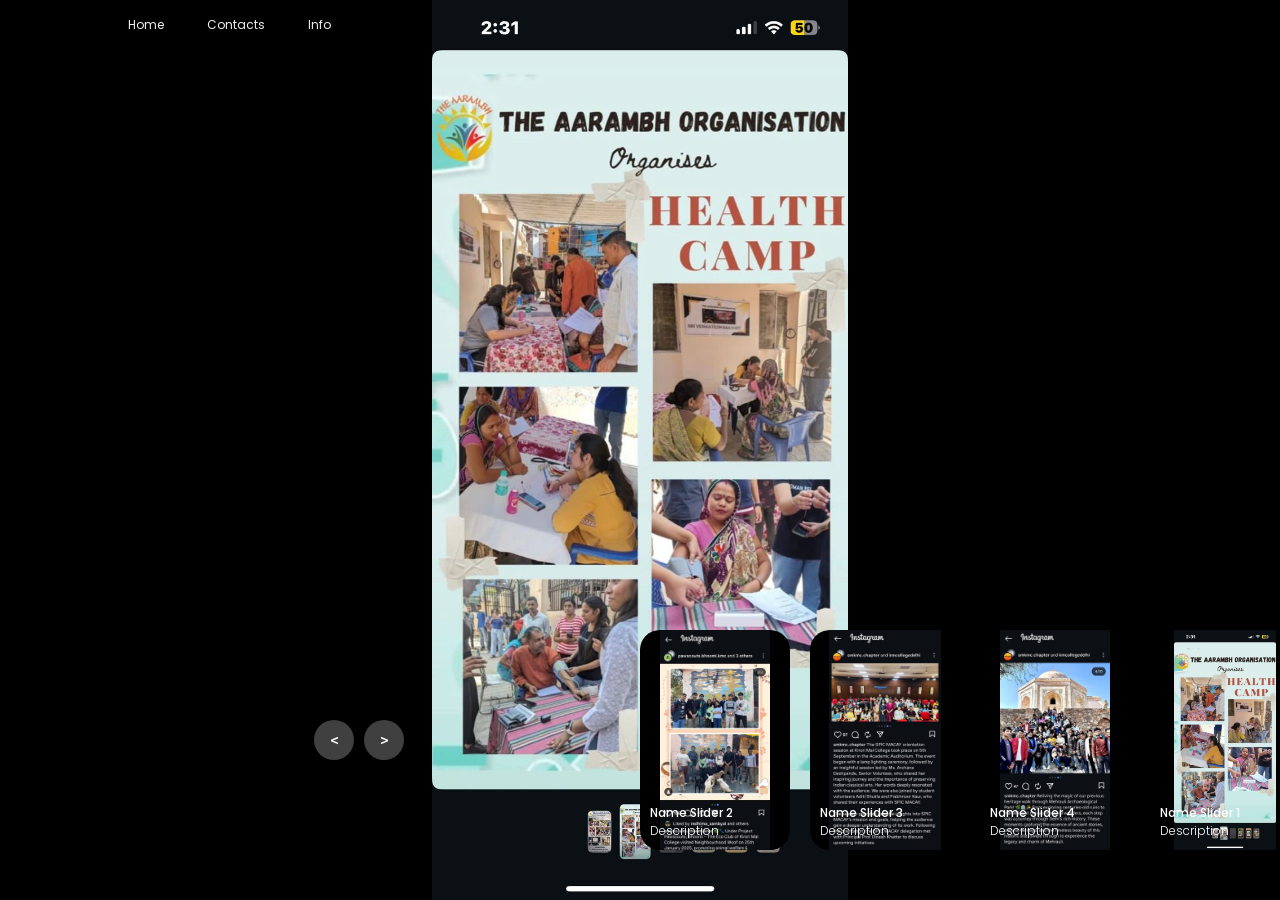
<file: project3.html>
<!DOCTYPE html>
<html lang="en">
<head>
  <meta charset="UTF-8">
  <meta name="viewport" content="width=device-width, initial-scale=1.0">
  <title>project3 | Redhima</title>
  <!-- <link rel="stylesheet" href="style.css"> -->
</head>
<body>
  <header>
    <nav>
      <a href="index.html">Home</a>
      <a href="index.html#contact">Contacts</a>
      <a href="about.html">Info</a>
    </nav>
  </header>

  <!-- carousel -->
  <div class="carousel">
    <!-- list item -->
    <div class="list">
      <!-- Existing 4 items -->
      <div class="item">
        <img src="d/r1.jpeg"width='20px' height="100px">
        <!-- <div class="content">
          <div class="author">Redhima</div>
          <div class="title">SLIDER 1</div>
          <div class="topic">ANIMAL</div>
          <div class="des">Lorem ipsum dolor sit amet...</div>
          <div class="buttons">
            <button>SEE MORE</button>
            <button>SUBSCRIBE</button>
          </div>
        </div> -->
      </div>

      <div class="item">
        <img src="d/r2.jpeg" width="40" height="40">
        <!-- <div class="content">
          <div class="author">Redhima</div>
          <div class="title">SLIDER 2</div>
          <div class="topic">ANIMAL</div>
          <div class="des">Lorem ipsum dolor sit amet...</div>
          <div class="buttons">
            <button>SEE MORE</button>
            <button>SUBSCRIBE</button>
          </div>
        </div> -->
      </div>

      <div class="item">
        <img src="d/r3.jpeg">
        <!-- <div class="content">
          <div class="author">Redhima</div>
          <div class="title">SLIDER 3</div>
          <div class="topic">ANIMAL</div>
          <div class="des">Lorem ipsum dolor sit amet...</div>
          <div class="buttons">
            <button>SEE MORE</button>
            <button>SUBSCRIBE</button>
          </div>
        </div> -->
      </div>

      <div class="item">
        <img src="d/r4.jpeg">
        <!-- <div class="content">
          <div class="author">Redhima</div>
          <div class="title">SLIDER 4</div>
          <div class="topic">ANIMAL</div>
          <div class="des">Lorem ipsum dolor sit amet...</div>
          <div class="buttons">
            <button>SEE MORE</button>
            <button>SUBSCRIBE</button>
          </div>
        </div> -->
      </div>

      <!-- 🔽 Added 10 more items -->
      <!-- <div class="item"><img src="a/s6.jpeg"><div class="content"><div class="author">Redhima</div><div class="title">SLIDER 5</div><div class="topic">NATURE</div><div class="des">Lorem ipsum dolor sit amet...</div><div class="buttons"><button>SEE MORE</button><button>SUBSCRIBE</button></div></div></div>
      <div class="item"><img src="a/s5.jpeg"><div class="content"><div class="author">Redhima</div><div class="title">SLIDER 6</div><div class="topic">TRAVEL</div><div class="des">Lorem ipsum dolor sit amet...</div><div class="buttons"><button>SEE MORE</button><button>SUBSCRIBE</button></div></div></div>
      <div class="item"><img src="a/s4.jpeg"><div class="content"><div class="author">Redhima</div><div class="title">SLIDER 7</div><div class="topic">CITY</div><div class="des">Lorem ipsum dolor sit amet...</div><div class="buttons"><button>SEE MORE</button><button>SUBSCRIBE</button></div></div></div>
      <div class="item"><img src="a/s3.jpeg"><div class="content"><div class="author">Redhima</div><div class="title">SLIDER 8</div><div class="topic">ADVENTURE</div><div class="des">Lorem ipsum dolor sit amet...</div><div class="buttons"><button>SEE MORE</button><button>SUBSCRIBE</button></div></div></div>
      <div class="item"><img src="a/s2.jpeg"><div class="content"><div class="author">Redhima</div><div class="title">SLIDER 9</div><div class="topic">TECH</div><div class="des">Lorem ipsum dolor sit amet...</div><div class="buttons"><button>SEE MORE</button><button>SUBSCRIBE</button></div></div></div>
      <div class="item"><img src="a/s16.jpeg"><div class="content"><div class="author">Redhima</div><div class="title">SLIDER 10</div><div class="topic">OCEAN</div><div class="des">Lorem ipsum dolor sit amet...</div><div class="buttons"><button>SEE MORE</button><button>SUBSCRIBE</button></div></div></div>
      <div class="item"><img src="a/s17.jpeg"><div class="content"><div class="author">Redhima</div><div class="title">SLIDER 11</div><div class="topic">WILDLIFE</div><div class="des">Lorem ipsum dolor sit amet...</div><div class="buttons"><button>SEE MORE</button><button>SUBSCRIBE</button></div></div></div>
      <div class="item"><img src="a/s18.jpeg"><div class="content"><div class="author">Redhima</div><div class="title">SLIDER 12</div><div class="topic">MOUNTAIN</div><div class="des">Lorem ipsum dolor sit amet...</div><div class="buttons"><button>SEE MORE</button><button>SUBSCRIBE</button></div></div></div>
      <div class="item"><img src="a/s19.jpeg"><div class="content"><div class="author">Redhima</div><div class="title">SLIDER 13</div><div class="topic">SPACE</div><div class="des">Lorem ipsum dolor sit amet...</div><div class="buttons"><button>SEE MORE</button><button>SUBSCRIBE</button></div></div></div>
      <div class="item"><img src="a/s20.jpeg"><div class="content"><div class="author">Redhima</div><div class="title">SLIDER 14</div><div class="topic">NATURE</div><div class="des">Lorem ipsum dolor sit amet...</div><div class="buttons"><button>SEE MORE</button><button>SUBSCRIBE</button></div></div></div> -->
    </div>

    <!-- list thumbnail -->
    <div class="thumbnail">
      <!-- Add matching 14 thumbnails -->
      <div class="item"><img src="d/r1.jpeg"><div class="content"><div class="title">Name Slider 1</div><div class="description">Description</div></div></div>
      <div class="item"><img src="d/r2.jpeg"><div class="content"><div class="title">Name Slider 2</div><div class="description">Description</div></div></div>
      <div class="item"><img src="d/r3.jpeg"><div class="content"><div class="title">Name Slider 3</div><div class="description">Description</div></div></div>
      <div class="item"><img src="d/r4.jpeg"><div class="content"><div class="title">Name Slider 4</div><div class="description">Description</div></div></div>
      <!-- <div class="item"><img src="a/s6.jpeg"><div class="content"><div class="title">Name Slider 5</div><div class="description">Description</div></div></div>
      <div class="item"><img src="a/s5.jpeg"><div class="content"><div class="title">Name Slider 6</div><div class="description">Description</div></div></div>
      <div class="item"><img src="a/s4.jpeg"><div class="content"><div class="title">Name Slider 7</div><div class="description">Description</div></div></div>
      <div class="item"><img src="a/s3.jpeg"><div class="content"><div class="title">Name Slider 8</div><div class="description">Description</div></div></div>
      <div class="item"><img src="a/s2.jpeg"><div class="content"><div class="title">Name Slider 9</div><div class="description">Description</div></div></div>
      <div class="item"><img src="image/img10.jpg"><div class="content"><div class="title">Name Slider 10</div><div class="description">Description</div></div></div>
      <div class="item"><img src="image/img11.jpg"><div class="content"><div class="title">Name Slider 11</div><div class="description">Description</div></div></div>
      <div class="item"><img src="image/img12.jpg"><div class="content"><div class="title">Name Slider 12</div><div class="description">Description</div></div></div>
      <div class="item"><img src="image/img13.jpg"><div class="content"><div class="title">Name Slider 13</div><div class="description">Description</div></div></div>
      <div class="item"><img src="image/img14.jpg"><div class="content"><div class="title">Name Slider 14</div><div class="description">Description</div></div></div> -->
    </div>

    <!-- navigation arrows -->
    <div class="arrows">
      <button id="prev"><</button>
      <button id="next">></button>
    </div>

    <!-- time running -->
    <div class="time"></div>
  </div>

  <script src="app.js"></script>
</body>
</html>

<!-- css style  -->
<style>
    @import url('https://fonts.googleapis.com/css2?family=Poppins:ital,wght@0,100;0,200;0,300;0,400;0,500;0,600;0,700;0,800;0,900;1,100;1,200;1,300;1,400;1,500;1,600;1,700;1,800;1,900&display=swap');
body{
    margin: 0;
    background-color: #000;
    color: #eee;
    font-family: Poppins;
    font-size: 12px;
}
a{
    text-decoration: none;
}
header{
    width: 1140px;
    max-width: 80%;
    margin: auto;
    height: 50px;
    display: flex;
    align-items: center;
    position: relative;
    z-index: 100;
}
header a{
    color: #eee;
    margin-right: 40px;
}




/* carousel */
.carousel{
    height: 100vh;
    margin-top: -50px;
    width: 100vw;
    overflow: hidden;
    position: relative;
}
.carousel .list .item{
    width: 100%;
    height: 100%;
    position: absolute;
    inset: 0 0 0 0;
}
.carousel .list .item img {
    width: 100%;
    height: 100%;
    object-fit: contain;   /* keeps full image visible */
    background-color: #000; /* fills empty space with black */
    display: block;
}

.carousel .list .item .content{
    position: absolute;
    top: 20%;
    width: 1140px;
    max-width: 80%;
    left: 50%;
    transform: translateX(-50%);
    padding-right: 30%;
    box-sizing: border-box;
    color: #fff;
    text-shadow: 0 5px 10px #0004;
}
.carousel .list .item .author{
    font-weight: bold;
    letter-spacing: 10px;
}
.carousel .list .item .title,
.carousel .list .item .topic{
    font-size: 5em;
    font-weight: bold;
    line-height: 1.3em;
}
.carousel .list .item .topic{
    color: #f1683a;
}
.carousel .list .item .buttons{
    display: grid;
    grid-template-columns: repeat(2, 130px);
    grid-template-rows: 40px;
    gap: 5px;
    margin-top: 20px;
}
.carousel .list .item .buttons button{
    border: none;
    background-color: #eee;
    letter-spacing: 3px;
    font-family: Poppins;
    font-weight: 500;
}
.carousel .list .item .buttons button:nth-child(2){
    background-color: transparent;
    border: 1px solid #fff;
    color: #eee;
}
/* thumbail */
.thumbnail{
    position: absolute;
    bottom: 50px;
    left: 50%;
    width: max-content;
    z-index: 100;
    display: flex;
    gap: 20px;
}
.thumbnail .item{
    width: 150px;
    height: 220px;
    flex-shrink: 0;
    position: relative;
}
.thumbnail .item img {
    width: 100%;
    height: 100%;
    object-fit: contain;  /* keeps image proportions */
    background-color: #000; /* fills background black */
    border-radius: 20px;
    display: block;
}

.thumbnail .item .content{
    color: #fff;
    position: absolute;
    bottom: 10px;
    left: 10px;
    right: 10px;
}
.thumbnail .item .content .title{
    font-weight: 500;
}
.thumbnail .item .content .description{
    font-weight: 300;
}
/* arrows */
.arrows{
    position: absolute;
    top: 80%;
    right: 52%;
    z-index: 100;
    width: 300px;
    max-width: 30%;
    display: flex;
    gap: 10px;
    align-items: center;
}
.arrows button{
    width: 40px;
    height: 40px;
    border-radius: 50%;
    background-color: #eee4;
    border: none;
    color: #fff;
    font-family: monospace;
    font-weight: bold;
    transition: .5s;
}
.arrows button:hover{
    background-color: #fff;
    color: #000;
}

/* animation */
.carousel .list .item:nth-child(1){
    z-index: 1;
}

/* animation text in first item */

.carousel .list .item:nth-child(1) .content .author,
.carousel .list .item:nth-child(1) .content .title,
.carousel .list .item:nth-child(1) .content .topic,
.carousel .list .item:nth-child(1) .content .des,
.carousel .list .item:nth-child(1) .content .buttons
{
    transform: translateY(50px);
    filter: blur(20px);
    opacity: 0;
    animation: showContent .5s 1s linear 1 forwards;
}
@keyframes showContent{
    to{
        transform: translateY(0px);
        filter: blur(0px);
        opacity: 1;
    }
}
.carousel .list .item:nth-child(1) .content .title{
    animation-delay: 1.2s!important;
}
.carousel .list .item:nth-child(1) .content .topic{
    animation-delay: 1.4s!important;
}
.carousel .list .item:nth-child(1) .content .des{
    animation-delay: 1.6s!important;
}
.carousel .list .item:nth-child(1) .content .buttons{
    animation-delay: 1.8s!important;
}
/* create animation when next click */
.carousel.next .list .item:nth-child(1) img{
    width: 150px;
    height: 220px;
    position: absolute;
    bottom: 50px;
    left: 50%;
    border-radius: 30px;
    animation: showImage .5s linear 1 forwards;
}
@keyframes showImage{
    to{
        bottom: 0;
        left: 0;
        width: 100%;
        height: 100%;
        border-radius: 0;
    }
}

.carousel.next .thumbnail .item:nth-last-child(1){
    overflow: hidden;
    animation: showThumbnail .5s linear 1 forwards;
}
.carousel.prev .list .item img{
    z-index: 100;
}
@keyframes showThumbnail{
    from{
        width: 0;
        opacity: 0;
    }
}
.carousel.next .thumbnail{
    animation: effectNext .5s linear 1 forwards;
}

@keyframes effectNext{
    from{
        transform: translateX(150px);
    }
}

/* running time */

.carousel .time{
    position: absolute;
    z-index: 1000;
    width: 0%;
    height: 3px;
    background-color: #f1683a;
    left: 0;
    top: 0;
}

.carousel.next .time,
.carousel.prev .time{
    animation: runningTime 3s linear 1 forwards;
}
@keyframes runningTime{
    from{ width: 100%}
    to{width: 0}
}


/* prev click */

.carousel.prev .list .item:nth-child(2){
    z-index: 2;
}

.carousel.prev .list .item:nth-child(2) img{
    animation: outFrame 0.5s linear 1 forwards;
    position: absolute;
    bottom: 0;
    left: 0;
}
@keyframes outFrame{
    to{
        width: 150px;
        height: 220px;
        bottom: 50px;
        left: 50%;
        border-radius: 20px;
    }
}

.carousel.prev .thumbnail .item:nth-child(1){
    overflow: hidden;
    opacity: 0;
    animation: showThumbnail .5s linear 1 forwards;
}
.carousel.next .arrows button,
.carousel.prev .arrows button{
    pointer-events: none;
}
.carousel.prev .list .item:nth-child(2) .content .author,
.carousel.prev .list .item:nth-child(2) .content .title,
.carousel.prev .list .item:nth-child(2) .content .topic,
.carousel.prev .list .item:nth-child(2) .content .des,
.carousel.prev .list .item:nth-child(2) .content .buttons
{
    animation: contentOut 1.5s linear 1 forwards!important;
}

@keyframes contentOut{
    to{
        transform: translateY(-150px);
        filter: blur(20px);
        opacity: 0;
    }
}
@media screen and (max-width: 678px) {
    .carousel .list .item .content{
        padding-right: 0;
    }
    .carousel .list .item .content .title{
        font-size: 30px;
    }
}
</style>
<script>
    //step 1: get DOM
let nextDom = document.getElementById('next');
let prevDom = document.getElementById('prev');

let carouselDom = document.querySelector('.carousel');
let SliderDom = carouselDom.querySelector('.carousel .list');
let thumbnailBorderDom = document.querySelector('.carousel .thumbnail');
let thumbnailItemsDom = thumbnailBorderDom.querySelectorAll('.item');
let timeDom = document.querySelector('.carousel .time');

thumbnailBorderDom.appendChild(thumbnailItemsDom[0]);
let timeRunning = 3000;
let timeAutoNext = 7000;

nextDom.onclick = function(){
    showSlider('next');    
}

prevDom.onclick = function(){
    showSlider('prev');    
}
let runTimeOut;
let runNextAuto = setTimeout(() => {
    next.click();
}, timeAutoNext)
function showSlider(type){
    let  SliderItemsDom = SliderDom.querySelectorAll('.carousel .list .item');
    let thumbnailItemsDom = document.querySelectorAll('.carousel .thumbnail .item');
    
    if(type === 'next'){
        SliderDom.appendChild(SliderItemsDom[0]);
        thumbnailBorderDom.appendChild(thumbnailItemsDom[0]);
        carouselDom.classList.add('next');
    }else{
        SliderDom.prepend(SliderItemsDom[SliderItemsDom.length - 1]);
        thumbnailBorderDom.prepend(thumbnailItemsDom[thumbnailItemsDom.length - 1]);
        carouselDom.classList.add('prev');
    }
    clearTimeout(runTimeOut);
    runTimeOut = setTimeout(() => {
        carouselDom.classList.remove('next');
        carouselDom.classList.remove('prev');
    }, timeRunning);

    clearTimeout(runNextAuto);
    runNextAuto = setTimeout(() => {
        next.click();
    }, timeAutoNext)
}
</script>
</file>
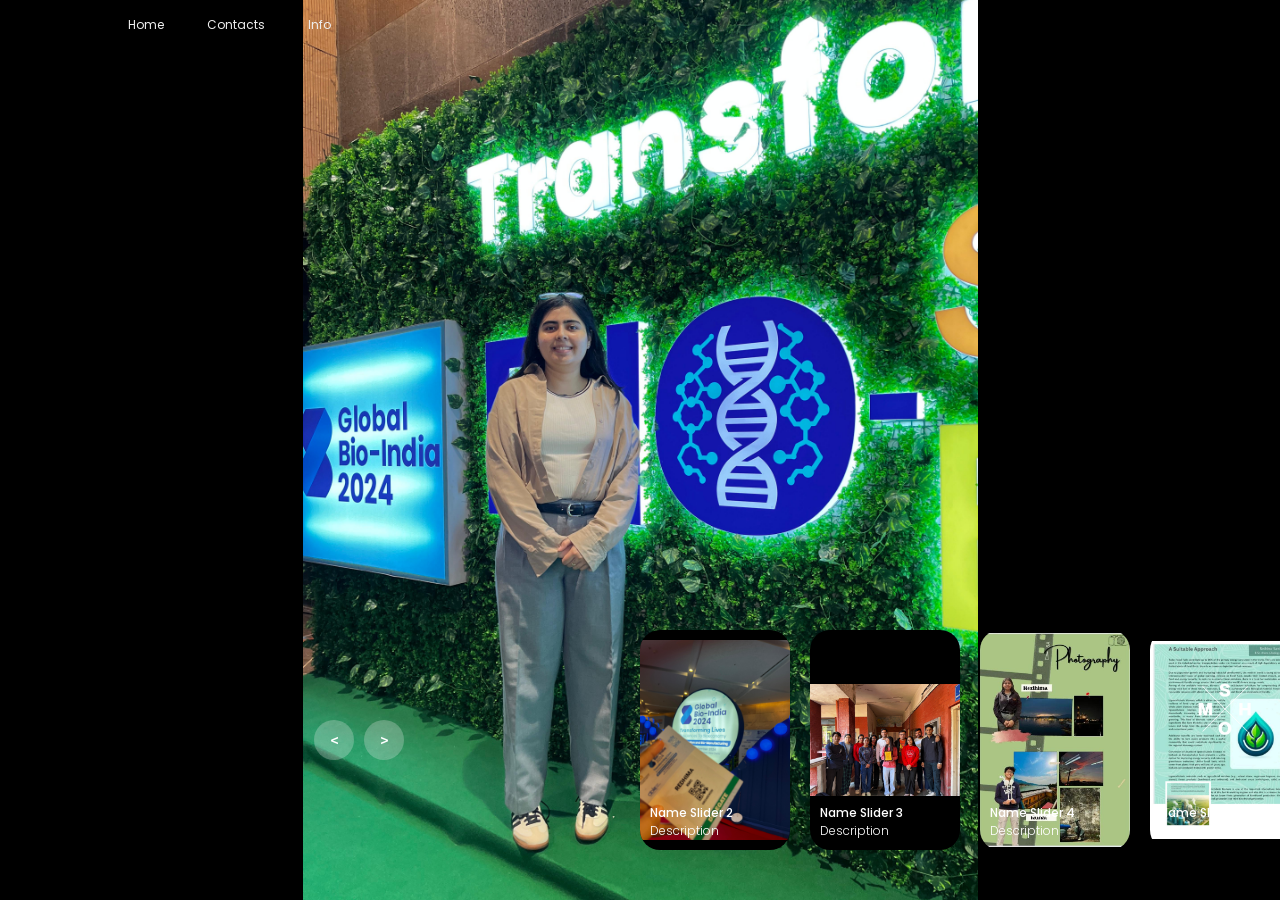
<file: project4.html>
<!DOCTYPE html>
<html lang="en">
<head>
  <meta charset="UTF-8">
  <meta name="viewport" content="width=device-width, initial-scale=1.0">
  <title>project4 | Redhima</title>
  <!-- <link rel="stylesheet" href="style.css"> -->
</head>
<body>
  <header>
    <nav>
      <a href="index.html">Home</a>
      <a href="index.html#contact">Contacts</a>
      <a href="about.html">Info</a>
    </nav>
  </header>

  <!-- carousel -->
  <div class="carousel">
    <!-- list item -->
    <div class="list">
      <!-- Existing 4 items -->
      <div class="item">
        <img src="e/r1.jpeg"width='20px' height="100px">
        <!-- <div class="content">
          <div class="author">Redhima</div>
          <div class="title">SLIDER 1</div>
          <div class="topic">ANIMAL</div>
          <div class="des">Lorem ipsum dolor sit amet...</div>
          <div class="buttons">
            <button>SEE MORE</button>
            <button>SUBSCRIBE</button>
          </div>
        </div> -->
      </div>

      <div class="item">
        <img src="e/r2.jpeg" width="40" height="40">
        <!-- <div class="content">
          <div class="author">Redhima</div>
          <div class="title">SLIDER 2</div>
          <div class="topic">ANIMAL</div>
          <div class="des">Lorem ipsum dolor sit amet...</div>
          <div class="buttons">
            <button>SEE MORE</button>
            <button>SUBSCRIBE</button>
          </div>
        </div> -->
      </div>

      <div class="item">
        <img src="e/r3.jpeg">
        <!-- <div class="content">
          <div class="author">Redhima</div>
          <div class="title">SLIDER 3</div>
          <div class="topic">ANIMAL</div>
          <div class="des">Lorem ipsum dolor sit amet...</div>
          <div class="buttons">
            <button>SEE MORE</button>
            <button>SUBSCRIBE</button>
          </div>
        </div> -->
      </div>

      <div class="item">
        <img src="e/r4.jpeg">
        <!-- <div class="content">
          <div class="author">Redhima</div>
          <div class="title">SLIDER 4</div>
          <div class="topic">ANIMAL</div>
          <div class="des">Lorem ipsum dolor sit amet...</div>
          <div class="buttons">
            <button>SEE MORE</button>
            <button>SUBSCRIBE</button>
          </div>
        </div> -->
      </div>

      <!-- 🔽 Added 10 more items -->
      <div class="item"><img src="e/r5.jpeg">
        <!-- <div class="content"><div class="author">Redhima</div><div class="title">SLIDER 5</div><div class="topic">NATURE</div><div class="des">Lorem ipsum dolor sit amet...</div><div class="buttons"><button>SEE MORE</button><button>SUBSCRIBE</button></div></div> -->
    </div>
      <div class="item"><img src="e/r6.jpeg">
        <!-- <div class="content"><div class="author">Redhima</div><div class="title">SLIDER 6</div><div class="topic">TRAVEL</div><div class="des">Lorem ipsum dolor sit amet...</div><div class="buttons"><button>SEE MORE</button><button>SUBSCRIBE</button></div></div> -->
    </div>
      <div class="item"><img src="e/r7.jpeg">
        <!-- <div class="content"><div class="author">Redhima</div><div class="title">SLIDER 7</div><div class="topic">CITY</div><div class="des">Lorem ipsum dolor sit amet...</div><div class="buttons"><button>SEE MORE</button><button>SUBSCRIBE</button></div></div> -->
    </div>
      <!--<div class="item"><img src="a/s3.jpeg"><div class="content"><div class="author">Redhima</div><div class="title">SLIDER 8</div><div class="topic">ADVENTURE</div><div class="des">Lorem ipsum dolor sit amet...</div><div class="buttons"><button>SEE MORE</button><button>SUBSCRIBE</button></div></div></div>
      <div class="item"><img src="a/s2.jpeg"><div class="content"><div class="author">Redhima</div><div class="title">SLIDER 9</div><div class="topic">TECH</div><div class="des">Lorem ipsum dolor sit amet...</div><div class="buttons"><button>SEE MORE</button><button>SUBSCRIBE</button></div></div></div>
      <div class="item"><img src="a/s16.jpeg"><div class="content"><div class="author">Redhima</div><div class="title">SLIDER 10</div><div class="topic">OCEAN</div><div class="des">Lorem ipsum dolor sit amet...</div><div class="buttons"><button>SEE MORE</button><button>SUBSCRIBE</button></div></div></div>
      <div class="item"><img src="a/s17.jpeg"><div class="content"><div class="author">Redhima</div><div class="title">SLIDER 11</div><div class="topic">WILDLIFE</div><div class="des">Lorem ipsum dolor sit amet...</div><div class="buttons"><button>SEE MORE</button><button>SUBSCRIBE</button></div></div></div>
      <div class="item"><img src="a/s18.jpeg"><div class="content"><div class="author">Redhima</div><div class="title">SLIDER 12</div><div class="topic">MOUNTAIN</div><div class="des">Lorem ipsum dolor sit amet...</div><div class="buttons"><button>SEE MORE</button><button>SUBSCRIBE</button></div></div></div>
      <div class="item"><img src="a/s19.jpeg"><div class="content"><div class="author">Redhima</div><div class="title">SLIDER 13</div><div class="topic">SPACE</div><div class="des">Lorem ipsum dolor sit amet...</div><div class="buttons"><button>SEE MORE</button><button>SUBSCRIBE</button></div></div></div>
      <div class="item"><img src="a/s20.jpeg"><div class="content"><div class="author">Redhima</div><div class="title">SLIDER 14</div><div class="topic">NATURE</div><div class="des">Lorem ipsum dolor sit amet...</div><div class="buttons"><button>SEE MORE</button><button>SUBSCRIBE</button></div></div></div> -->
    </div>

    <!-- list thumbnail -->
    <div class="thumbnail">
      <!-- Add matching 14 thumbnails -->
      <div class="item"><img src="e/r1.jpeg"><div class="content"><div class="title">Name Slider 1</div><div class="description">Description</div></div></div>
      <div class="item"><img src="e/r2.jpeg"><div class="content"><div class="title">Name Slider 2</div><div class="description">Description</div></div></div>
      <div class="item"><img src="e/r3.jpeg"><div class="content"><div class="title">Name Slider 3</div><div class="description">Description</div></div></div>
      <div class="item"><img src="e/r4.jpeg"><div class="content"><div class="title">Name Slider 4</div><div class="description">Description</div></div></div>
      <div class="item"><img src="e/r5.jpeg"><div class="content"><div class="title">Name Slider 5</div><div class="description">Description</div></div></div>
      <div class="item"><img src="e/r6.jpeg"><div class="content"><div class="title">Name Slider 6</div><div class="description">Description</div></div></div>
      <div class="item"><img src="e/r7.jpeg"><div class="content"><div class="title">Name Slider 7</div><div class="description">Description</div></div></div>
      <!--<div class="item"><img src="a/s3.jpeg"><div class="content"><div class="title">Name Slider 8</div><div class="description">Description</div></div></div>
      <div class="item"><img src="a/s2.jpeg"><div class="content"><div class="title">Name Slider 9</div><div class="description">Description</div></div></div>
      <div class="item"><img src="image/img10.jpg"><div class="content"><div class="title">Name Slider 10</div><div class="description">Description</div></div></div>
      <div class="item"><img src="image/img11.jpg"><div class="content"><div class="title">Name Slider 11</div><div class="description">Description</div></div></div>
      <div class="item"><img src="image/img12.jpg"><div class="content"><div class="title">Name Slider 12</div><div class="description">Description</div></div></div>
      <div class="item"><img src="image/img13.jpg"><div class="content"><div class="title">Name Slider 13</div><div class="description">Description</div></div></div>
      <div class="item"><img src="image/img14.jpg"><div class="content"><div class="title">Name Slider 14</div><div class="description">Description</div></div></div> -->
    </div>

    <!-- navigation arrows -->
    <div class="arrows">
      <button id="prev"><</button>
      <button id="next">></button>
    </div>

    <!-- time running -->
    <div class="time"></div>
  </div>

  <script src="app.js"></script>
</body>
</html>

<!-- css style  -->
<style>
    @import url('https://fonts.googleapis.com/css2?family=Poppins:ital,wght@0,100;0,200;0,300;0,400;0,500;0,600;0,700;0,800;0,900;1,100;1,200;1,300;1,400;1,500;1,600;1,700;1,800;1,900&display=swap');
body{
    margin: 0;
    background-color: #000;
    color: #eee;
    font-family: Poppins;
    font-size: 12px;
}
a{
    text-decoration: none;
}
header{
    width: 1140px;
    max-width: 80%;
    margin: auto;
    height: 50px;
    display: flex;
    align-items: center;
    position: relative;
    z-index: 100;
}
header a{
    color: #eee;
    margin-right: 40px;
}




/* carousel */
.carousel{
    height: 100vh;
    margin-top: -50px;
    width: 100vw;
    overflow: hidden;
    position: relative;
}
.carousel .list .item{
    width: 100%;
    height: 100%;
    position: absolute;
    inset: 0 0 0 0;
}
.carousel .list .item img {
    width: 100%;
    height: 100%;
    object-fit: contain;   /* keeps full image visible */
    background-color: #000; /* fills empty space with black */
    display: block;
}

.carousel .list .item .content{
    position: absolute;
    top: 20%;
    width: 1140px;
    max-width: 80%;
    left: 50%;
    transform: translateX(-50%);
    padding-right: 30%;
    box-sizing: border-box;
    color: #fff;
    text-shadow: 0 5px 10px #0004;
}
.carousel .list .item .author{
    font-weight: bold;
    letter-spacing: 10px;
}
.carousel .list .item .title,
.carousel .list .item .topic{
    font-size: 5em;
    font-weight: bold;
    line-height: 1.3em;
}
.carousel .list .item .topic{
    color: #f1683a;
}
.carousel .list .item .buttons{
    display: grid;
    grid-template-columns: repeat(2, 130px);
    grid-template-rows: 40px;
    gap: 5px;
    margin-top: 20px;
}
.carousel .list .item .buttons button{
    border: none;
    background-color: #eee;
    letter-spacing: 3px;
    font-family: Poppins;
    font-weight: 500;
}
.carousel .list .item .buttons button:nth-child(2){
    background-color: transparent;
    border: 1px solid #fff;
    color: #eee;
}
/* thumbail */
.thumbnail{
    position: absolute;
    bottom: 50px;
    left: 50%;
    width: max-content;
    z-index: 100;
    display: flex;
    gap: 20px;
}
.thumbnail .item{
    width: 150px;
    height: 220px;
    flex-shrink: 0;
    position: relative;
}
.thumbnail .item img {
    width: 100%;
    height: 100%;
    object-fit: contain;  /* keeps image proportions */
    background-color: #000; /* fills background black */
    border-radius: 20px;
    display: block;
}

.thumbnail .item .content{
    color: #fff;
    position: absolute;
    bottom: 10px;
    left: 10px;
    right: 10px;
}
.thumbnail .item .content .title{
    font-weight: 500;
}
.thumbnail .item .content .description{
    font-weight: 300;
}
/* arrows */
.arrows{
    position: absolute;
    top: 80%;
    right: 52%;
    z-index: 100;
    width: 300px;
    max-width: 30%;
    display: flex;
    gap: 10px;
    align-items: center;
}
.arrows button{
    width: 40px;
    height: 40px;
    border-radius: 50%;
    background-color: #eee4;
    border: none;
    color: #fff;
    font-family: monospace;
    font-weight: bold;
    transition: .5s;
}
.arrows button:hover{
    background-color: #fff;
    color: #000;
}

/* animation */
.carousel .list .item:nth-child(1){
    z-index: 1;
}

/* animation text in first item */

.carousel .list .item:nth-child(1) .content .author,
.carousel .list .item:nth-child(1) .content .title,
.carousel .list .item:nth-child(1) .content .topic,
.carousel .list .item:nth-child(1) .content .des,
.carousel .list .item:nth-child(1) .content .buttons
{
    transform: translateY(50px);
    filter: blur(20px);
    opacity: 0;
    animation: showContent .5s 1s linear 1 forwards;
}
@keyframes showContent{
    to{
        transform: translateY(0px);
        filter: blur(0px);
        opacity: 1;
    }
}
.carousel .list .item:nth-child(1) .content .title{
    animation-delay: 1.2s!important;
}
.carousel .list .item:nth-child(1) .content .topic{
    animation-delay: 1.4s!important;
}
.carousel .list .item:nth-child(1) .content .des{
    animation-delay: 1.6s!important;
}
.carousel .list .item:nth-child(1) .content .buttons{
    animation-delay: 1.8s!important;
}
/* create animation when next click */
.carousel.next .list .item:nth-child(1) img{
    width: 150px;
    height: 220px;
    position: absolute;
    bottom: 50px;
    left: 50%;
    border-radius: 30px;
    animation: showImage .5s linear 1 forwards;
}
@keyframes showImage{
    to{
        bottom: 0;
        left: 0;
        width: 100%;
        height: 100%;
        border-radius: 0;
    }
}

.carousel.next .thumbnail .item:nth-last-child(1){
    overflow: hidden;
    animation: showThumbnail .5s linear 1 forwards;
}
.carousel.prev .list .item img{
    z-index: 100;
}
@keyframes showThumbnail{
    from{
        width: 0;
        opacity: 0;
    }
}
.carousel.next .thumbnail{
    animation: effectNext .5s linear 1 forwards;
}

@keyframes effectNext{
    from{
        transform: translateX(150px);
    }
}

/* running time */

.carousel .time{
    position: absolute;
    z-index: 1000;
    width: 0%;
    height: 3px;
    background-color: #f1683a;
    left: 0;
    top: 0;
}

.carousel.next .time,
.carousel.prev .time{
    animation: runningTime 3s linear 1 forwards;
}
@keyframes runningTime{
    from{ width: 100%}
    to{width: 0}
}


/* prev click */

.carousel.prev .list .item:nth-child(2){
    z-index: 2;
}

.carousel.prev .list .item:nth-child(2) img{
    animation: outFrame 0.5s linear 1 forwards;
    position: absolute;
    bottom: 0;
    left: 0;
}
@keyframes outFrame{
    to{
        width: 150px;
        height: 220px;
        bottom: 50px;
        left: 50%;
        border-radius: 20px;
    }
}

.carousel.prev .thumbnail .item:nth-child(1){
    overflow: hidden;
    opacity: 0;
    animation: showThumbnail .5s linear 1 forwards;
}
.carousel.next .arrows button,
.carousel.prev .arrows button{
    pointer-events: none;
}
.carousel.prev .list .item:nth-child(2) .content .author,
.carousel.prev .list .item:nth-child(2) .content .title,
.carousel.prev .list .item:nth-child(2) .content .topic,
.carousel.prev .list .item:nth-child(2) .content .des,
.carousel.prev .list .item:nth-child(2) .content .buttons
{
    animation: contentOut 1.5s linear 1 forwards!important;
}

@keyframes contentOut{
    to{
        transform: translateY(-150px);
        filter: blur(20px);
        opacity: 0;
    }
}
@media screen and (max-width: 678px) {
    .carousel .list .item .content{
        padding-right: 0;
    }
    .carousel .list .item .content .title{
        font-size: 30px;
    }
}
</style>
<script>
    //step 1: get DOM
let nextDom = document.getElementById('next');
let prevDom = document.getElementById('prev');

let carouselDom = document.querySelector('.carousel');
let SliderDom = carouselDom.querySelector('.carousel .list');
let thumbnailBorderDom = document.querySelector('.carousel .thumbnail');
let thumbnailItemsDom = thumbnailBorderDom.querySelectorAll('.item');
let timeDom = document.querySelector('.carousel .time');

thumbnailBorderDom.appendChild(thumbnailItemsDom[0]);
let timeRunning = 3000;
let timeAutoNext = 7000;

nextDom.onclick = function(){
    showSlider('next');    
}

prevDom.onclick = function(){
    showSlider('prev');    
}
let runTimeOut;
let runNextAuto = setTimeout(() => {
    next.click();
}, timeAutoNext)
function showSlider(type){
    let  SliderItemsDom = SliderDom.querySelectorAll('.carousel .list .item');
    let thumbnailItemsDom = document.querySelectorAll('.carousel .thumbnail .item');
    
    if(type === 'next'){
        SliderDom.appendChild(SliderItemsDom[0]);
        thumbnailBorderDom.appendChild(thumbnailItemsDom[0]);
        carouselDom.classList.add('next');
    }else{
        SliderDom.prepend(SliderItemsDom[SliderItemsDom.length - 1]);
        thumbnailBorderDom.prepend(thumbnailItemsDom[thumbnailItemsDom.length - 1]);
        carouselDom.classList.add('prev');
    }
    clearTimeout(runTimeOut);
    runTimeOut = setTimeout(() => {
        carouselDom.classList.remove('next');
        carouselDom.classList.remove('prev');
    }, timeRunning);

    clearTimeout(runNextAuto);
    runNextAuto = setTimeout(() => {
        next.click();
    }, timeAutoNext)
}
</script>
</file>
<file: style.css>
body{
    margin: 0;
    padding: 0;
    font-family: Arial, Helvetica, sans-serif;
    color: lightgray;
}

html{
    scroll-behavior: smooth;
}

.container{
    position: relative;
    width: 100%;
    height: 100%;
    display: flex;
    flex-direction: column;
    align-items: center;
    gap: 100px;
    background-color: #001f7c38;
}


.back-vid{
    position: fixed;
    right: 0;
    bottom: 0;
    z-index: -1;
    mix-blend-mode:overlay;
}


header{
    display: flex;
    position: absolute;
    top: 0;
    right: 0;
    left: 0;
    align-items: center;
    justify-content: space-between;
    padding: 0 30px;
    height: 70px;
    background-color: rgba(255, 255, 255, 0.121);
    backdrop-filter: blur(5px);
    box-shadow: 0 0 15px #72a1dea2;
    z-index: 999;
}

.left{
    display: flex;
    align-items: center;
}

.left img{
    width: 40px;
    margin: 0 15px;
}


header ul{
    display: flex;
    justify-content: space-between;
    width: 30%;
    padding: 15px 15px;
    border-radius: 50px;
    background-color: rgba(0, 0, 69, 0.326);
    backdrop-filter: blur(10px);
    box-shadow: 0 0 10px #72a1de63;
}

header ul li{
    list-style: none;
}

header ul a{
    text-decoration: none;
    color: white;
    font-weight: 700;
    transition: 0.3s;
    margin: 0 10px;
}

header ul a:hover{
    text-shadow: 0 0 15px black;
}

.box-icons{
    display: flex;
    gap: 40px;
}

.box-icons p{
    display: flex;
    align-items: center;
    justify-content: center;
    font-size: 20px;
    width: 30px;
    height: 30px;
    border: 2px solid #72a1de;
    border-radius: 50%;
    cursor: pointer;
    transition: 0.5s;
}

.box-icons p:hover{
    background-color: #72a1de;
    color: black;
    box-shadow: 0 0 15px #72a1de;
}

.blackhole-box{
    position: absolute;
    top: 0;
    width: 100%;
    display: flex;
    justify-content: center;
    z-index: -1;
    mix-blend-mode: lighten;
  }
  
.blackhole-box video{
    width: 100%;
    margin-top: -23.5%;
}

.hero{
    position: relative;
    display: flex;
    width: 100%;
    height: 100vh;
    align-items: center;
    justify-content: space-between;
}

.hero-info{
    position: absolute;
    left: 5%;
}

.hero-info .hero-info-title{
    color: #72a1de;
    padding: 8px 5px;
    border-radius: 50px;
    border: 1px solid #72a1de94;
    width: 240px;
    background-color: #2200493d;
    box-shadow: 0 0 5px #72a1de84;
}

.hero-info h1{
    font-size: 60px;
    max-width: 600px;
    font-weight: 700;
    line-height: 70px;
    margin-top: 40px;
    margin-bottom: 30px;
}

.hero-info p{
    max-width: 550px;
    line-height: 25px;
    margin-bottom: 40px;
    font-size: 20px;
}

.hero-info button{
    color: white;
    padding: 15px 35px;
    border-radius: 10px;
    border: 1px solid #72a1de81;
    background-color: #2200493d;
    box-shadow: 0 0 5px #72a1de81;
    cursor: pointer;
    transition: 0.3s;
}

.hero-info button:hover{
    box-shadow: 0 0 15px #72a1de81;
}

/* Gradient Animation */
.gradient{
    background: linear-gradient(to right,#00aaa7, #7e42a7, #6600c5, #6070fd,#2a46ff, #0099ff, #008ead);
    background-size: 200%;
    background-clip: text;
    -webkit-background-clip: text;
    -webkit-text-fill-color: transparent;
    animation: animate-gradient 2.5s linear infinite;
}
@keyframes animate-gradient {
    to{
        background-position: 200%;
    }
}

.skills-video-box{
    position: absolute;
    right: 3%;
}

.skills-video{
    height: 900px;
    mix-blend-mode:lighten;
}


.scroll-down {
    height: 50px;
    width: 30px;
    border: 2px solid lightgray;
    position: absolute;
    left: 49%;
    bottom: 8%;
    border-radius: 50px;
    cursor: pointer;
    box-shadow: 0 0 10px rgba(255, 255, 255, 0.626);
  }
  .scroll-down::before,
  .scroll-down::after {
    content: "";
    position: absolute;
    top: 20%;
    left: 50%;
    height: 10px;
    width: 10px;
    transform: translate(-50%, -100%) rotate(45deg);
    border: 2px solid lightgray;
    border-top: transparent;
    border-left: transparent;
    animation: scroll-down 2s ease-in-out infinite;
  }
  .scroll-down::before {
    top: 30%;
    animation-delay: 0.5s;
    /* animation: scroll-down 1s ease-in-out infinite; */
  }
  
  @keyframes scroll-down {
    0% {
      /* top:20%; */
      opacity: 0;
    }
    30% {
      opacity: 1;
    }
    60% {
      opacity: 1;
    }
    100% {
      top: 90%;
      opacity: 0;
    }
  }




.info-section{
    display: flex;
    align-items: center;
    flex-direction: column;
    width: 80%;
    margin-top: 100px;
}

.section-title{
    font-size: 40px;
    font-weight: 700;
}

.info-cards{
    display: grid;
    grid-template-columns: auto auto auto;
    gap: 20px;
    width: 100%;
    height: 100%;
    margin-top: 30px;
}

.card{
    display: flex;
    align-items:flex-start;
    justify-content: center;
    position: relative;
    width: auto;
    height: 40vh;
    overflow: hidden;
    border: 1px solid gray;
    background-color: #080020b7;
    border-radius: 20px;
    transition: 0.5s;
}

.card h1{
    position: absolute;
    margin: 0;
    bottom: 40%;
    left: 5%;
    font-size: 25px;
    z-index: 1;
    color: lightgray;
}

.card p{
    position: absolute;
    bottom: 3%;
    left: 5%;
    z-index: 1;
    max-width: 300px;
    color: gray;
    font-size: 13px;
    line-height: 20px;
}

.card img{
    width: 80%;
    height: 50%;
    object-fit: cover;
}

.card video{
    margin-top: 10%;
    width: 70%;
    height: 50%;
    object-fit: cover;
    mix-blend-mode: lighten;
}

.card button{
    position: absolute;
    bottom: 5%;
    left: 5%;
    padding: 10px 25px;
    border: 1px solid gray;
    background-color: #0f1217;
    color: gray;
    border-radius: 20px;
    box-shadow: 0 0 5px lightgray;
    cursor: pointer;
    transition: 0.3s;
}

.card button:hover{
    box-shadow: 0 0 15px lightgray;
    opacity: 0.7;
}

.card:hover{
    box-shadow: 0 0 15px rgb(211, 211, 211);
}

.card:nth-child(3){
    grid-row: span 2;
    height: 83vh;
}

.card:nth-child(3) p{
    bottom: 12%;
}

.card:nth-child(3) h1{
    bottom: 21%;
}

.card:nth-child(4){
    grid-column: span 2;
}

.card:nth-child(4) p{
    max-width: 650px;
}

.card:nth-child(4) h1{
    bottom: 35%;
}



.my-project{
    display: flex;
    flex-direction: column;
    gap: 10%;
    align-items: center;
    position: relative;
    width: 80%;
    height: 100vh;
    margin-top: 200px;
    margin-bottom: 700px;
}

.project-card {
    display: flex;
    width: 100%;
    height: 150%;
    align-items: center;
    gap: 10%;
    justify-content: center;
}

.project-vidbox{
    display: flex;
    align-items: center;
    justify-content: center;
    width: 50%;
    mix-blend-mode:exclusion;
    position: relative;
    cursor: pointer;
    transition: 0.5s;
    min-width: 400px;

}

.project-vidbox video{
    object-fit: cover;
    width: 100%;
    box-shadow: 0 0 10px lightgray;
    border-radius: 20px;
    transition: 0.5s;
}

.project-card video:hover{
    box-shadow: 0 0 25px rgb(255, 255, 255);
}

.project-info{
    display: flex;
    flex-direction: column;
    align-items: start;
    justify-content: center;
    width: 50%;
    padding-left: 10%;
}

.project-info h1{
    width: 90%;
    font-size: 25px;
    font-weight: bold;
    text-wrap: nowrap;
    margin-top: 0;
    margin-bottom: 10px;
    max-width: 450px;
}

.project-info p{
    width: 90%;
    max-width: 400px;
    min-width: 300px;
    margin-bottom: 50px;
    margin-top: 0;
}

.project-info button{
    color: white;
    padding: 15px 35px;
    border-radius: 10px;
    border: 1px solid #72a1de81;
    background-color: #2200493d;
    box-shadow: 0 0 5px #72a1de81;
    cursor: pointer;
    transition: 0.3s;
}

.project-info button:hover{
    opacity: 0.8;
    box-shadow: 0 0 15px #72a1de81;
}

.project-vidbox .hover-sign{
    position: absolute;
    display: flex;
    align-items: center;
    justify-content: center;
    width: 30%;
    height: 100px;
}

.hover-sign::before,
.hover-sign::after {
    content: "👆";
    text-align: center;
    position: absolute;
    font-size: 50px;
    top: 20%;
    left: 40%;
    border-radius: 40px;
    animation: hover-animation 4s ease-in-out infinite;

}

.hover-sign.active{
    display: none;
}

@keyframes hover-animation {
  0% {
    /* top:20%; */
    box-shadow: 0 0 5px rgb(255, 255, 255);
    transform: translate(100%, 50%) rotate(30deg);
  }

  100% {
    box-shadow: 0 0 5px rgb(255, 255, 255);
    transform: translateX(80%, 80%) rotate(20deg);
  }
}




/* Skills section */
.skills-section{
    display: flex;
    flex-direction: column;
    align-items: center;
    position: relative;
}

.skills-box{
    width: 100%;
    height: 90vh;
    position: relative;
    display: flex;
    align-items: start;
    justify-content: center;
    mix-blend-mode:lighten;
    opacity: 0.7;
}

.skills-image{
    width: 70%;
    mix-blend-mode:difference;
}

.Designer{
    position: absolute;
    display: flex;
    flex-direction: column;
    align-items: start;
    top: 25%;
    left: 5%;
    max-width: 300px;
}

.Designer h1{
    font-size: 50px;
    display: flex;
    align-items: center;
}

.Designer p{
    line-height: 23px;
}


.coder{
    position: absolute;
    display: flex;
    flex-direction: column;
    align-items: start;
    top: 25%;
    right: 5%;
    max-width: 300px;
}

.coder h1{
    font-size: 50px;
    display: flex;
    align-items: center;
}

.coder p{
    line-height: 23px;
}



.coder-text{

    font-size: 50px;
}

/* SLIDER  */

.slider{
    position: absolute;
    bottom: 5%;
    right: 20%;
    width: 60%;
    height: var(--height);
    overflow: hidden;
    mask-image: linear-gradient(
        to right,
        transparent,
        #000 10% 90%,
        transparent
    );
    mix-blend-mode:difference;
    opacity: 0.7;
}
.slider .list{
    display: flex;
    width: 100%;
    min-width: calc(var(--width) * var(--quantity));
    position: relative;
}
.slider .list .item{
    width: var(--width);
    height: var(--height);
    position: absolute;
    left: 100%;
    animation: autoRun 10s linear infinite;
    transition: filter 0.5s;
    animation-delay: calc( (10s / var(--quantity)) * (var(--position) - 1) - 10s)!important;
}
.slider .list .item img{
    width: 100%;
}
@keyframes autoRun{
    from{
        left: 100%;
    }to{
        left: calc(var(--width) * -1);
    }
}
.slider:hover .item{
    animation-play-state: paused!important;
    filter: grayscale(1);
}
.slider .item:hover{
    filter: grayscale(0);
}


  /* CONTACT SECTION */
.contact-section{
    width: 80%;
    height: 100vh;
    display: flex;
    justify-content: center;
    gap: 10%;
    align-items: center;
    position: relative;
}

.contact-section h1{
    position: absolute;
    top: 10%;
    left: 40%;
}

.social-box {
    display: flex;
    flex-direction: column;
    gap: 25px;
}

.social-box a{
    color: lightgray;
    text-decoration: none;
    font-size: 20px;
    text-wrap: nowrap;
}

.social-box i{
    color: #7668ff;
    font-size: 30px;
    margin-right: 10px;
}

.social-icons a i{
    color: white;
    margin-top: 40px;
}

.contact-box p{
    max-width: 400px;
    margin-top: 30px;
    margin-bottom: 5px;
} 

.contact-box input{
    padding: 7.5px 30px;
    background-color: lightgray;
    width: 80%;
    height: 25px;
    border: none;
    outline : none;
    border-top-right-radius: 10px;
    border-bottom-right-radius: 10px;
}

.contact-box button{
    margin-top: 30px;
    color: white;
    padding: 15px 35px;
    border-radius: 10px;
    border: 1px solid #72a1de81;
    background-color: #2200493d;
    box-shadow: 0 0 5px #72a1de81;
    cursor: pointer;
    transition: 0.3s;
}

.contact-box button:hover{
    opacity: 0.8;
    box-shadow: 0 0 15px #72a1de81;
}

.footer{
    display: flex;
    justify-content: space-between;
    position: absolute;
    bottom: 0;
    right: 0;
    left: 0;
    height: 70px;
    background-color: rgba(255, 255, 255, 0.121);
    z-index: 999;
    padding: 0 3rem;
}


/* BLUR EFFECT ANIMAION */

.autoBlur{
    animation: autoBlurAnimation linear both;
    animation-timeline: view();

}
@keyframes autoBlurAnimation{
    0%{
        filter: blur(40px);
    }
    35%,65%{
        filter: blur(0);
        opacity: 1;
    }
    100%{
        filter: blur(40px);
        opacity: 0;
    }
}


/* AUTO DISPLAY ANIMAION */
.autoDisplay{
    animation: autoDisplayAnimation both;
    animation-timeline: view();

}

@keyframes autoDisplayAnimation{
    from{
        filter: blur(10px);
        transform: translateY(-200px) scale(0);
    } 50%{
        opacity: 1;
        filter: blur(0px);
        transform: translateX(0) scale(1);
    }
}


/* FADEIN_LEFT */

.fadein-left{
    animation: fadeInLeftAnimation both;
    animation-timeline: view();
}

@keyframes fadeInLeftAnimation{
    0%{
        opacity: 0;
        transform: translateX(-500px) scale(0.2);
        filter: blur(10px);
    } 35%,65%{
        opacity: 1;
        transform: translateX(0) scale(1);
        filter: blur(0px);
    }100%{
        filter: blur(10px);
    }
}

/* Sidebar */

.menu-icon{
    font-size: 35px;
    cursor: pointer;
    display: none;
}


.sidebar{
    position: fixed;
    right: 0;
    top: 0;
    bottom: 70%;
    width: 0%;
    background-color: #000000b8;
    z-index: 999;
    box-shadow: 0 0 25px rgba(255, 255, 255, 0.479);
    backdrop-filter: blur(10px);
    opacity: 0;
    border-bottom-left-radius: 100%;
    
}

.close-icon{
    font-size: 50px;
    color: lightgray;
    padding-left: 10px;
    cursor: pointer;
}

.sidebar ul{
    padding-left: 20px;
}

.sidebar ul li{
    list-style: none;
    margin-bottom: 30px;
}

.sidebar ul li a{
    text-decoration: none;
    color: lightgray;
    font-size: 30px;
    font-weight: 900;
    text-shadow:0 0 15px #4c4c4c;
}

.social-sidebar{
    padding-left: 20px;
    margin-top: 60px;
    text-wrap: nowrap;
}

.social-sidebar a{
    font-size: 35px;
    padding: 5px 5px;
    cursor: pointer;
    transition: 0.5s;
}

/* Sidebar Open ANimation */
.sidebar.open-sidebar{
    animation: openSideBarAnimation 1.5s forwards;
}

@keyframes openSideBarAnimation {
    to{
        width: 80%;
        opacity: 1;
        bottom: 0;
        border-radius: 0;
    }
}

/* Sidebar close ANimation */

.sidebar.close-sidebar{
    animation: closeSideBarAnimation 1.5s forwards;
}

@keyframes closeSideBarAnimation {
    from{
        width: 80%;
        opacity: 1;
        bottom: 0;
        border-radius: 0;
    }
    to{
        width: 0;
        opacity: 0;
        bottom: 70%;
        border-bottom-left-radius: 50%;
    }
}






@media (max-aspect-ratio: 16/9){
    .back-vid{
        width: auto;
        height: 100%;
    }
}

@media (min-aspect-ratio: 16/9){
    .back-vid{
        width: 100%;
        height: auto;
    }
}


@media screen and (max-width: 1200px){
    .blackhole-box video{
        margin-top: -20%;
    }

    .hero-info h1{
        font-size: 40px;
        max-width: 400px;
        line-height: 40px;
    }

    .hero-info P{
        max-width: 300px;
    }

    .skills-video-box{
        right: 0%;
    }

    .skills-video-box video{
        height: 500px;
    }

    .info-cards{
        grid-template-columns: auto;
    }

    .card:nth-child(3){
        grid-column: span 2;
        height: 70vh;
    }

    .info-cards .card h1{
        font-size: 20px;
    }

    .info-cards .card:nth-child(3) h1{
        bottom: 25%;
    }

    .card video{
        height: 60%;

        margin-top: 5%;
    }

    .my-project{
        margin-bottom: 200px;
        scale: 0.8;
    }

    .contact-section .section-title {
        left: 30%;
    }
}

@media screen and (max-width: 700px){
    header {
        position: fixed;
        height: 50px;
    }

    header ul{
        display: none;
    }

    header .box-icons{
        display: none;
    }

    .menu-icon{
        display: inline;
    }

    .blackhole-box video {
        width: 100%;
        margin-top: -15%;
    }

    .autoBlur{
        animation: none;
    }
    
    .hero{
        flex-direction: column;
        top:0;
        bottom: 0;
        left: 0;
        right:0;
        
    }
    .hero-info{
        bottom: 5%;
    }

    .scroll-down{
        bottom: 5%;
    }

    .hero .skills-video-box{
        height: 200px;
        top: 5%;
    }



    .info-cards{
        grid-template-columns: auto;
    }

    .card:nth-child(3){
        grid-column: span 2;
        height: 70vh;
    }

    .card video{
        width: 100%;
    }
    
    .container{
        height: 100%;
    }

    .project-vidbox video{
        width: 250px;
        margin-left: -100px;
    }

    .project-info{
        overflow: hidden;
        padding-left: 0;
        margin-left: -50px;
    }

    .project-info h1{
        font-size: 20px;
        max-width: 200px;
        text-wrap: wrap;
    }

    .project-info p{
        font-size: 10px;
        text-wrap: wrap;
        max-width: 200px;
        min-width: 0;
    }

    .project-info button{
        padding: 5px 10px;
    }

    .my-project{
        margin-bottom: 600px;
    }

    .project-card{
        flex-direction: column;
        margin-left: 25%;
        gap: 30px;
    }
    
    .project-vidbox{
        min-width: 200px;
    }

    .project-info{
        width: 85%;
    }

    .project-info h1{
        text-wrap: nowrap;
    }

    .project-info p{
        max-width: 300px;
    }

    .Designer{
        top: 15%;
        left: 18%;
    }

    .Designer h1{
        margin-bottom: 0;
        margin-top: 70px;
    }

    .coder{
        top: 50%;
        left: 18%;
    }

    .coder h1{
        margin-bottom: 0;
    }

    .slider .list .item img{
        width: 70%;
    }

    .contact-section{
        flex-direction: column;
        margin-top: 100px;
        margin-bottom: 50px;
    }

    .footer{
        font-size: 10px;
    }

    .social-box{
        margin-left: -90px;
    }
}


@media screen and (max-width: 480px) {

    .hero .skills-video-box {
        display: none;
        
    }

    .blackhole-box {
        overflow: hidden;
    }

    .blackhole-box video {
        width: 140%;
        margin-top: -27%;

    }

    .left {
        scale: 0.9;
        margin-left: -30px;
    }

    .left h2 {
        font-size: 20px;
    }

    .hero {
        scale: 0.9;
    }

    .hero-info{
        bottom: 15%;
    }

    .hero-info h1{
        font-size: 35px;
    }

    .scroll-down{
        bottom: 15%;
        left: 60%;
    }

    .section-title {
        font-size: 25px;
    }

    .info-cards{
        display: flex;
        flex-direction: column;
    }

    .card {
        min-height: 20rem;
    }

    .card h1{
        bottom: 30%;
        font-size: 5px;
    }

    .project-card {
        height: 50%;
    }

    .project-info p{
        margin-bottom: 15px;
    }

    .project-info{
        margin-left: -80px;
    }

    .skills-box{
        height: 120vh;
        margin-right: 30px;
    }

    .slider{
        bottom: 0%;
    }

    .contact-section{
        scale: 0.9;
        height: 120vh;
    }

    .contact-section .section-title {
        top: -30px;
        left: 25%;
    }

    .footer{
        padding: 15px;
    }

    .footer h1{
        max-width: 150px;
    }

    .footer .box-icons{
        gap: 10px;
    }


}






/* for contact button */

.contact-btn {
  display: inline-block;
  background: #72a1dea2;
  color: white;
  padding: 10px 20px;
  border-radius: 8px;
  text-decoration: none;
  font-weight: bold;
  transition: background 0.3s ease;
}

.contact-btn:hover {
  background: #3a7bd5;
}
.project-btn {
    display: inline-block;
    padding: 10px 20px;
    background: #72a1de;
    color: white;
    text-decoration: none;
    border-radius: 5px;
    transition: 0.3s;
}

.project-btn:hover {
    background: #547bb0;
}







.my-project {
    margin-bottom: 200px; /* reduce excessive bottom margin */
}

.skills-section {
    margin-top: 800px; /* adds clear space above skills */
}






#projectVideo1 {
  width: 100%;        /* Take full width of parent */
  height: 250px;      /* Or any height you want */
  object-fit: cover;  /* Keeps proportions, crops overflow */
  border-radius: 10px; /* Optional */
}


#projectVideo2 {
  width: 100%;        /* Take full width of parent */
  height: 250px;      /* Or any height you want */
  object-fit: cover;  /* Keeps proportions, crops overflow */
  border-radius: 10px; /* Optional */
}

#projectVideo3 {
  width: 100%;        /* Take full width of parent */
  height: 250px;      /* Or any height you want */
  object-fit: cover;  /* Keeps proportions, crops overflow */
  border-radius: 10px; /* Optional */
}

#projectVideo4 {
  width: 100%;        /* Take full width of parent */
  height: 250px;      /* Or any height you want */
  object-fit: cover;  /* Keeps proportions, crops overflow */
  border-radius: 10px; /* Optional */
}
</file>
